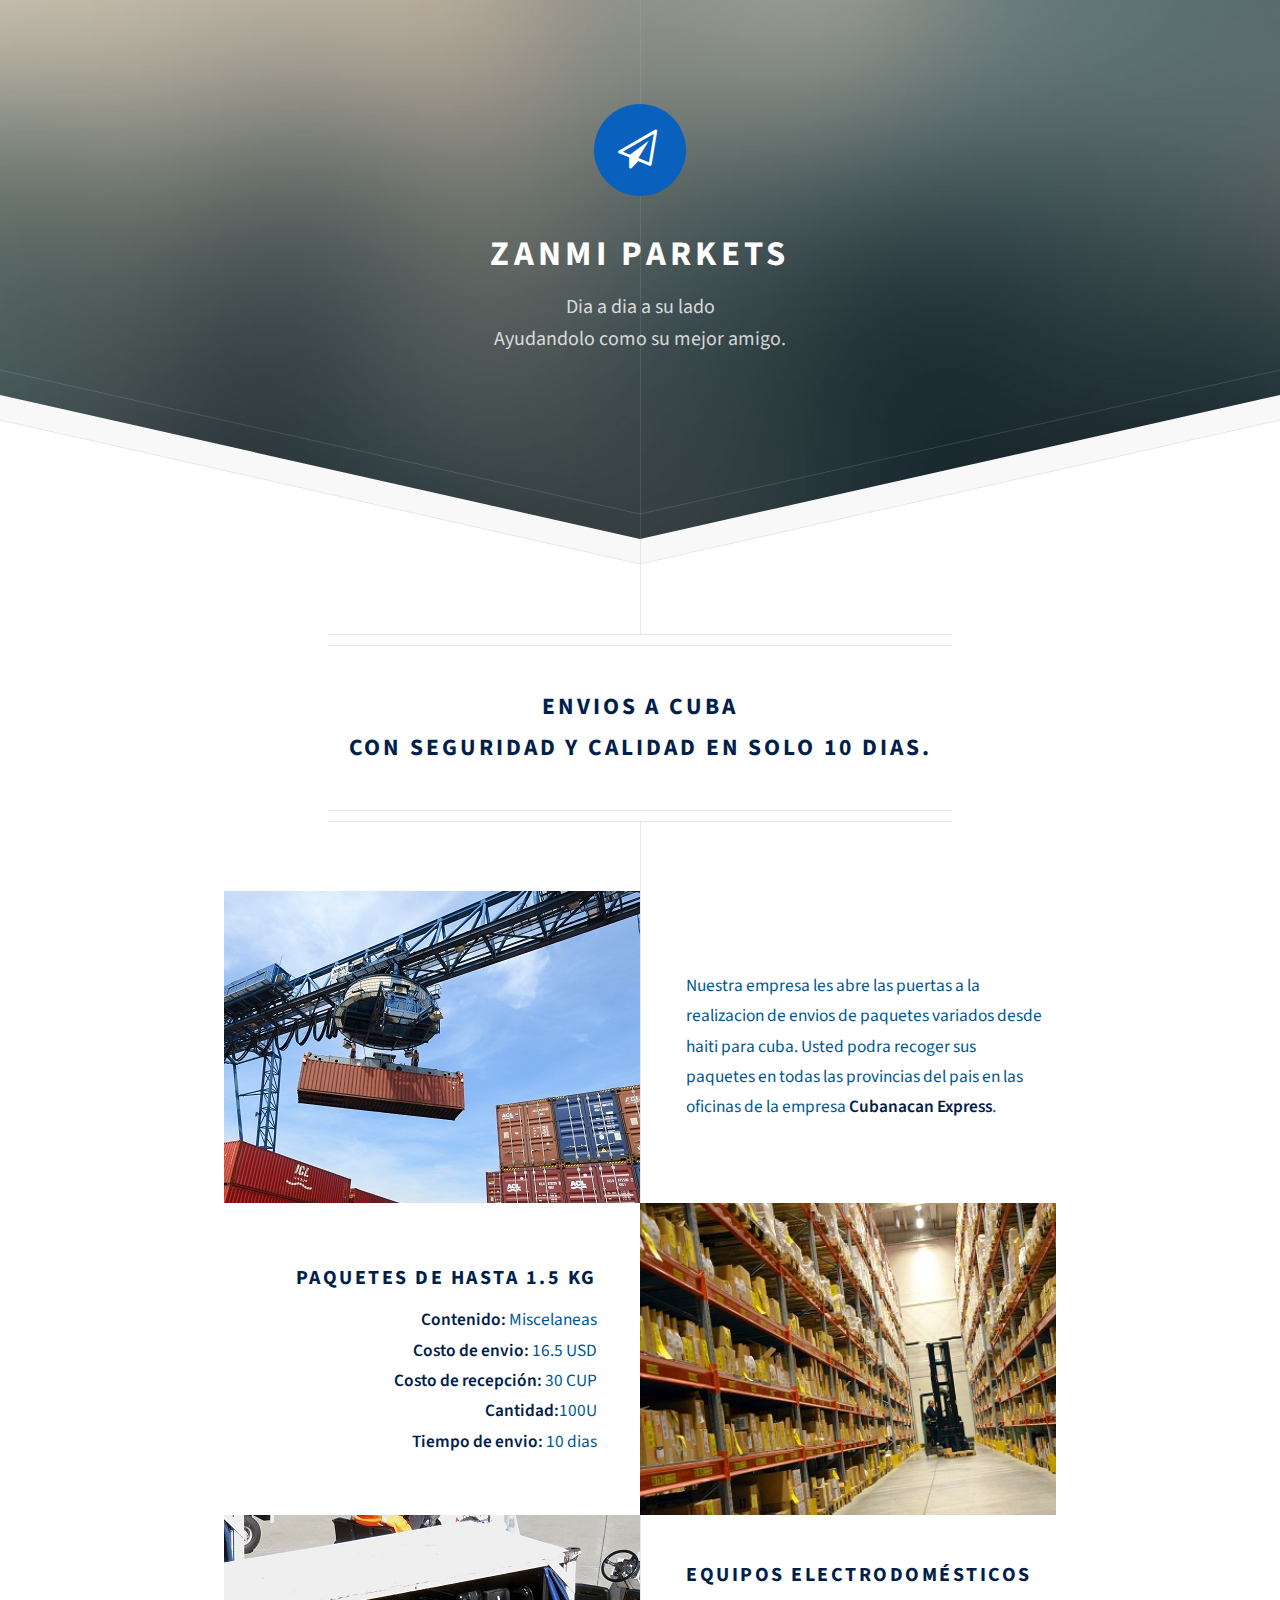
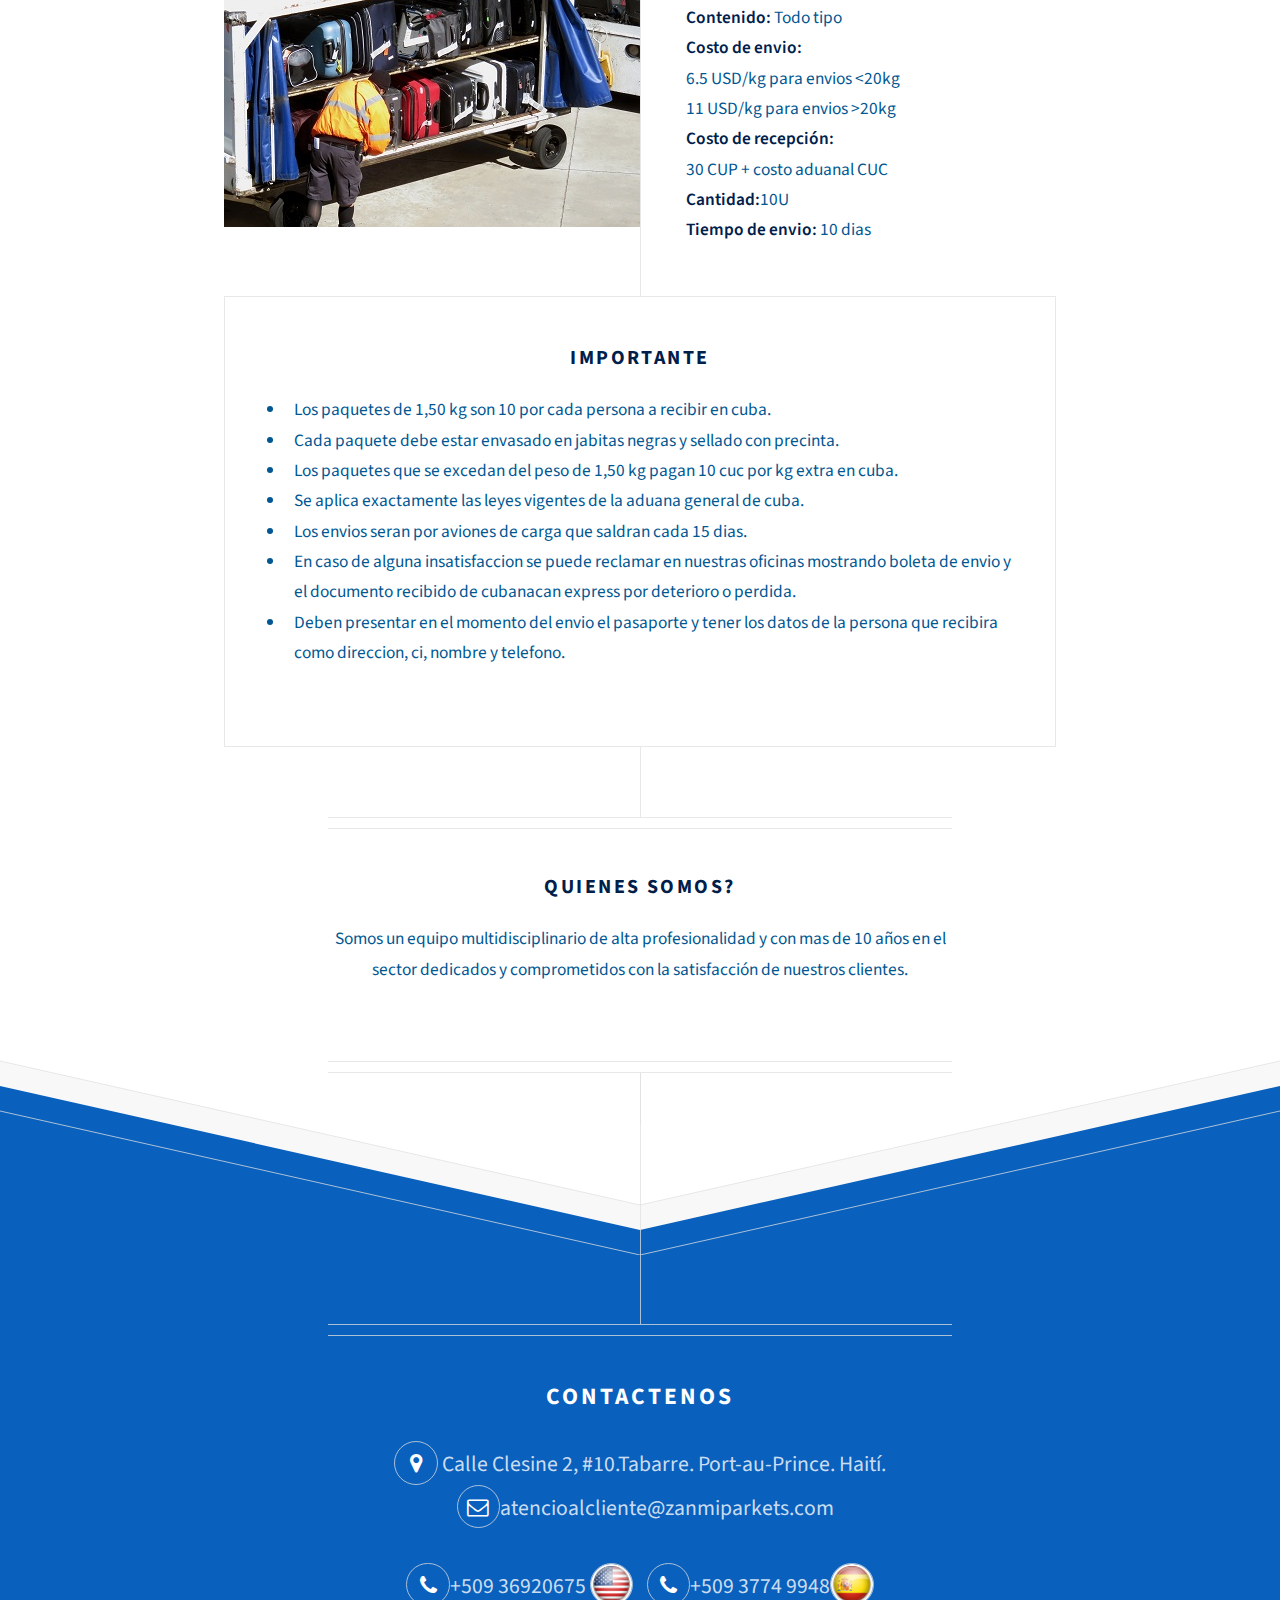
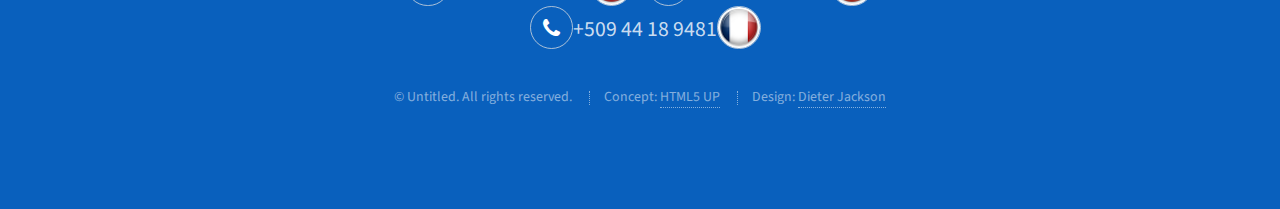
<file: index.html>
<!DOCTYPE HTML>
<!--
	Directive by HTML5 UP
	html5up.net | @ajlkn
	Free for personal and commercial use under the CCA 3.0 license (html5up.net/license)
-->
<html lang="en">

<head>
    <title>Zanmi Parkets</title>
    <meta charset="utf-8" />
    <meta name="viewport" content="width=device-width, initial-scale=1" />
    <!--[if lte IE 8]><script src="assets/js/ie/html5shiv.js"></script><![endif]-->
    <link rel="stylesheet" href="assets/css/main.css" />
    <script src="https://ajax.googleapis.com/ajax/libs/jquery/3.3.1/jquery.min.js"></script>
    <!--<script src="assets/js/language.js"></script>-->
    <!--[if lte IE 8]><link rel="stylesheet" href="assets/css/ie8.css" /><![endif]-->
</head>

<body>
    <!--     <a href="#" id="langtog-es"><img src="images/es.png" alt="Espanol"></a>
    <a href="#" id="langtog-en"><img src="images/en.png" alt="English"></a>
    <a href="#" id="langtog-fr"><img src="images/fr.png" alt="English"></a> -->
    <!-- Header -->
    <div id="header">
        <span class="logo icon fa-paper-plane-o"></span>
        <div class="es">
            <h1>Zanmi Parkets</h1>
            <p>Dia a dia a su lado
                <br /> Ayudandolo como su mejor amigo.</p>
        </div>
    </div>
    <!-- Main -->
    <div id="main">
        <header class="major container 75%">
            <h2>Envios a Cuba
					<br />
					con seguridad y calidad en solo 10 dias.
					</h2>
            <!--
					<p>Tellus erat mauris ipsum fermentum<br />
					etiam vivamus nunc nibh morbi.</p>
					-->
        </header>
        <div class="box alt container">
            <section class="feature left">
                <a href="#" class="image"><img src="images/pic01.jpg" alt="" /></a>
                <div class="content">
                    <p>Nuestra empresa les abre las puertas a la realizacion de envios de paquetes variados desde haiti para cuba. Usted podra recoger sus paquetes en todas las provincias del pais en las oficinas de la empresa <strong>Cubanacan Express</strong>.</p>
                </div>
            </section>
            <section class="feature right">
                <a href="#" class="image"><img src="images/pic02.jpg" alt="" /></a>
                <div class="content">
                    <h3>Paquetes de hasta 1.5 Kg</h3>
                    <ul>
                        <li><strong>Contenido:</strong> Miscelaneas</li>
                        <li><strong>Costo de envio:</strong> 16.5 USD</li>
                        <li><strong>Costo de recepción:</strong> 30 CUP</li>
                        <li><strong>Cantidad:</strong>100U</li>
                        <li><strong>Tiempo de envio:</strong> 10 dias</li>
                    </ul>
                </div>
            </section>
            <section class="feature left">
                <a href="#" class="image"><img src="images/pic03.jpg" alt="" /></a>
                <div class="content">
                    <h3>Equipos electrodomésticos</h3>
                    <ul>
                        <li><strong>Contenido:</strong> Todo tipo</li>
                        <li><strong>Costo de envio:</strong> </br>6.5 USD/kg para envios &#60;20kg </br> 11 USD/kg para envios &#62;20kg </li>
                        <li><strong>Costo de recepción:</strong></br> 30 CUP + costo aduanal CUC</li>
                        <li><strong>Cantidad:</strong>10U</li>
                        <li><strong>Tiempo de envio:</strong> 10 dias</li>
                    </ul>
                </div>
            </section>
        </div>
        <div class="box container">
            <section>
                <header>
                    <h3>Importante</h3>
                </header>
                <ul class="default">
                    <li>Los paquetes de 1,50 kg son 10 por cada persona a recibir en cuba.</li>
                    <li>Cada paquete debe estar envasado en jabitas negras y sellado con precinta.</li>
                    <li>Los paquetes que se excedan del peso de 1,50 kg pagan 10 cuc por kg extra en cuba.</li>
                    <li>Se aplica exactamente las leyes vigentes de la aduana general de cuba.</li>
                    <li>Los envios seran por aviones de carga que saldran cada 15 dias.</li>
                    <li>En caso de alguna insatisfaccion se puede reclamar en nuestras oficinas mostrando boleta de envio y el documento recibido de cubanacan express por deterioro o perdida.</li>
                    <li>Deben presentar en el momento del envio el pasaporte y tener los datos de la persona que recibira como direccion, ci, nombre y telefono.</li>
                </ul>
            </section>
        </div>
        <footer class="major container 75%">
            <h3>Quienes somos? </h3>
            <p>Somos un equipo multidisciplinario de alta profesionalidad y con mas de 10 años en el sector dedicados y comprometidos con la satisfacción de nuestros clientes.</p>
        </footer>
    </div>
    <!-- Footer -->
    <div id="footer">
        <div class="container 75%">
            <header class="major last">
                <h2>Contactenos</h2>
            </header>
            <ul class="icons">
                <!-- 
						<li><a href="#" class="icon fa-facebook"><span class="label">Facebook</span></a></li>
						 -->
                <li><a href="https://www.google.com/maps/place/18°34'28.8"N+72°17'23.9"W/@18.5746784,-72.2987298,15z/" class="icon fa-map-marker"><span class="label">Adresse</span></a> Calle Clesine 2, #10.Tabarre. Port-au-Prince. Haití.</li>
                <li><a href="mailto:zanmipaket@gmail.com" class="icon fa-envelope-o"><span class="label">Email</span></a>atencioalcliente@zanmiparkets.com</li>
            </ul>
            <ul class="icons">
                <li><a href="tel:+509 36920675" class="icon fa-phone"><span class="label">Phone</span></a>+509 36920675 <img src="images/en.png" alt="(en)"></li>
                <li><a href="tel:+509 3774 9948" class="icon fa-phone"><span class="label">Phone</span></a>+509 3774 9948<img src="images/es.png" alt="(es)"></li>
                <li><a href="tel:+509 44 18 9481" class="icon fa-phone"><span class="label">Phone</span></a>+509 44 18 9481<img src="images/fr.png" alt="(fr)"></li>
            </ul>
            <ul class="copyright">
                <li>&copy; Untitled. All rights reserved.</li>
                <li>Concept: <a href="http://html5up.net">HTML5 UP</a></li>
                <li>Design: <a href="#">Dieter Jackson</a></li>
            </ul>
        </div>
    </div>
    <!-- Scripts -->
    <script src="assets/js/jquery.min.js"></script>
    <script src="assets/js/skel.min.js"></script>
    <script src="assets/js/util.js"></script>
    <!--[if lte IE 8]><script src="assets/js/ie/respond.min.js"></script><![endif]-->
    <script src="assets/js/main.js"></script>
</body>

</html>
</file>
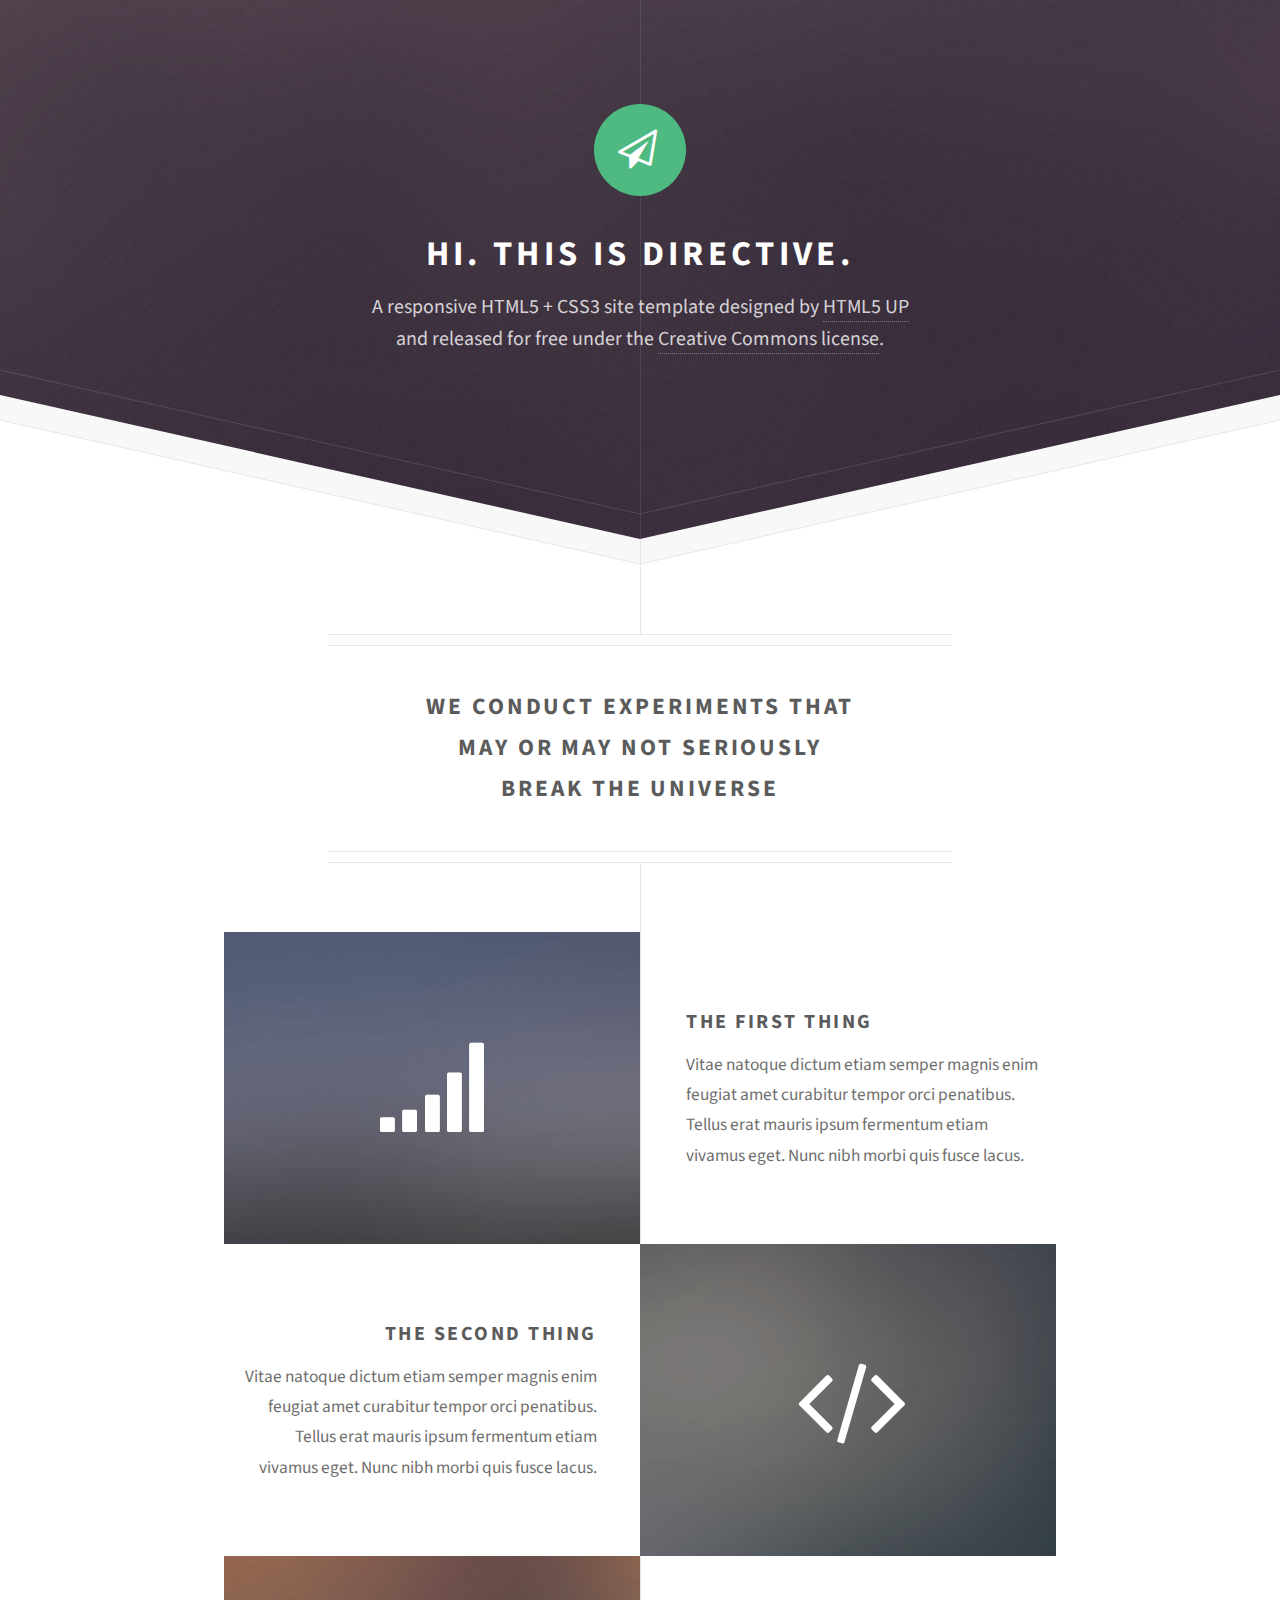
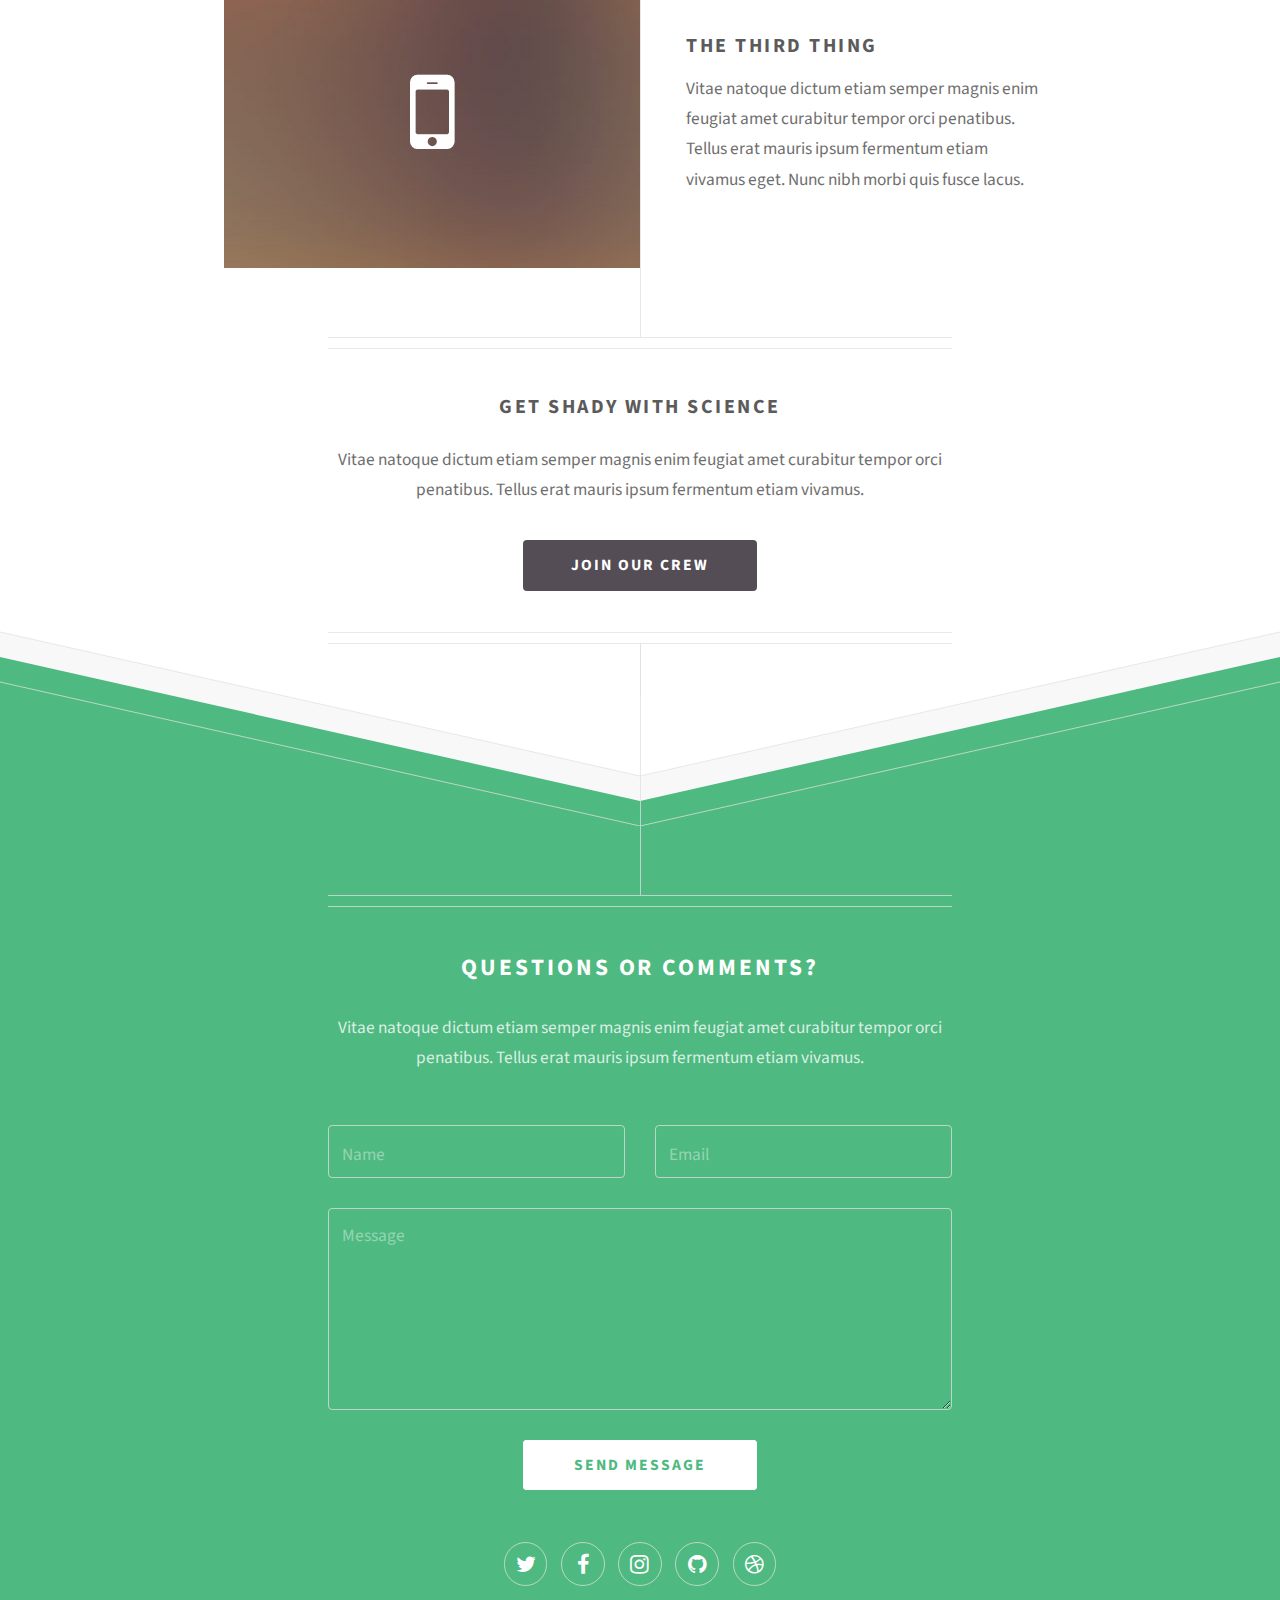
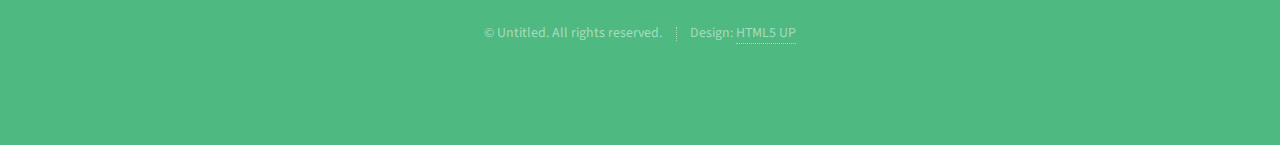
<file: resources/html5up-directive/index.html>
<!DOCTYPE HTML>
<!--
	Directive by HTML5 UP
	html5up.net | @ajlkn
	Free for personal and commercial use under the CCA 3.0 license (html5up.net/license)
-->
<html>
	<head>
		<title>Directive by HTML5 UP</title>
		<meta charset="utf-8" />
		<meta name="viewport" content="width=device-width, initial-scale=1" />
		<!--[if lte IE 8]><script src="assets/js/ie/html5shiv.js"></script><![endif]-->
		<link rel="stylesheet" href="assets/css/main.css" />
		<!--[if lte IE 8]><link rel="stylesheet" href="assets/css/ie8.css" /><![endif]-->
	</head>
	<body>

		<!-- Header -->
			<div id="header">
				<span class="logo icon fa-paper-plane-o"></span>
				<h1>Hi. This is Directive.</h1>
				<p>A responsive HTML5 + CSS3 site template designed by <a href="http://html5up.net">HTML5 UP</a>
				<br />
				and released for free under the <a href="http://html5up.net/license">Creative Commons license</a>.</p>
			</div>

		<!-- Main -->
			<div id="main">

				<header class="major container 75%">
					<h2>We conduct experiments that
					<br />
					may or may not seriously
					<br />
					break the universe</h2>
					<!--
					<p>Tellus erat mauris ipsum fermentum<br />
					etiam vivamus nunc nibh morbi.</p>
					-->
				</header>

				<div class="box alt container">
					<section class="feature left">
						<a href="#" class="image icon fa-signal"><img src="images/pic01.jpg" alt="" /></a>
						<div class="content">
							<h3>The First Thing</h3>
							<p>Vitae natoque dictum etiam semper magnis enim feugiat amet curabitur tempor orci penatibus. Tellus erat mauris ipsum fermentum etiam vivamus eget. Nunc nibh morbi quis fusce lacus.</p>
						</div>
					</section>
					<section class="feature right">
						<a href="#" class="image icon fa-code"><img src="images/pic02.jpg" alt="" /></a>
						<div class="content">
							<h3>The Second Thing</h3>
							<p>Vitae natoque dictum etiam semper magnis enim feugiat amet curabitur tempor orci penatibus. Tellus erat mauris ipsum fermentum etiam vivamus eget. Nunc nibh morbi quis fusce lacus.</p>
						</div>
					</section>
					<section class="feature left">
						<a href="#" class="image icon fa-mobile"><img src="images/pic03.jpg" alt="" /></a>
						<div class="content">
							<h3>The Third Thing</h3>
							<p>Vitae natoque dictum etiam semper magnis enim feugiat amet curabitur tempor orci penatibus. Tellus erat mauris ipsum fermentum etiam vivamus eget. Nunc nibh morbi quis fusce lacus.</p>
						</div>
					</section>
				</div>

				<!--
				<div class="box container">
					<header>
						<h2>A lot of generic stuff</h2>
					</header>
					<section>
						<header>
							<h3>Paragraph</h3>
							<p>This is the subtitle for this particular heading</p>
						</header>
						<p>Phasellus nisl nisl, varius id <sup>porttitor sed pellentesque</sup> ac orci. Pellentesque
						habitant <strong>strong</strong> tristique <b>bold</b> et netus <i>italic</i> malesuada <em>emphasized</em> ac turpis egestas. Morbi
						leo suscipit ut. Praesent <sub>id turpis vitae</sub> turpis pretium ultricies. Vestibulum sit
						amet risus elit.</p>
					</section>
					<section>
						<header>
							<h3>Blockquote</h3>
						</header>
						<blockquote>Fringilla nisl. Donec accumsan interdum nisi, quis tincidunt felis sagittis eget.
						tempus euismod. Vestibulum ante ipsum primis in faucibus.</blockquote>
					</section>
					<section>
						<header>
							<h3>Divider</h3>
						</header>
						<p>Donec consectetur vestibulum dolor et pulvinar. Etiam vel felis enim, at viverra
						ligula. Ut porttitor sagittis lorem, quis eleifend nisi ornare vel. Praesent nec orci
						facilisis leo magna. Cras sit amet urna eros, id egestas urna. Quisque aliquam
						tempus euismod. Vestibulum ante ipsum primis in faucibus orci luctus et ultrices
						posuere cubilia.</p>
						<hr />
						<p>Donec consectetur vestibulum dolor et pulvinar. Etiam vel felis enim, at viverra
						ligula. Ut porttitor sagittis lorem, quis eleifend nisi ornare vel. Praesent nec orci
						facilisis leo magna. Cras sit amet urna eros, id egestas urna. Quisque aliquam
						tempus euismod. Vestibulum ante ipsum primis in faucibus orci luctus et ultrices
						posuere cubilia.</p>
					</section>
					<section>
						<header>
							<h3>Unordered List</h3>
						</header>
						<ul class="default">
							<li>Donec consectetur vestibulum dolor et pulvinar. Etiam vel felis enim, at viverra ligula. Ut porttitor sagittis lorem, quis eleifend nisi ornare vel.</li>
							<li>Donec consectetur vestibulum dolor et pulvinar. Etiam vel felis enim, at viverra ligula. Ut porttitor sagittis lorem, quis eleifend nisi ornare vel.</li>
							<li>Donec consectetur vestibulum dolor et pulvinar. Etiam vel felis enim, at viverra ligula. Ut porttitor sagittis lorem, quis eleifend nisi ornare vel.</li>
							<li>Donec consectetur vestibulum dolor et pulvinar. Etiam vel felis enim, at viverra ligula. Ut porttitor sagittis lorem, quis eleifend nisi ornare vel.</li>
						</ul>
					</section>
					<section>
						<header>
							<h3>Ordered List</h3>
						</header>
						<ol class="default">
							<li>Donec consectetur vestibulum dolor et pulvinar. Etiam vel felis enim, at viverra ligula. Ut porttitor sagittis lorem, quis eleifend nisi ornare vel.</li>
							<li>Donec consectetur vestibulum dolor et pulvinar. Etiam vel felis enim, at viverra ligula. Ut porttitor sagittis lorem, quis eleifend nisi ornare vel.</li>
							<li>Donec consectetur vestibulum dolor et pulvinar. Etiam vel felis enim, at viverra ligula. Ut porttitor sagittis lorem, quis eleifend nisi ornare vel.</li>
							<li>Donec consectetur vestibulum dolor et pulvinar. Etiam vel felis enim, at viverra ligula. Ut porttitor sagittis lorem, quis eleifend nisi ornare vel.</li>
						</ol>
					</section>
					<section>
						<header>
							<h3>Table</h3>
						</header>
						<div class="table-wrapper">
							<table class="default">
								<thead>
									<tr>
										<th>ID</th>
										<th>Name</th>
										<th>Description</th>
										<th>Price</th>
									</tr>
								</thead>
								<tbody>
									<tr>
										<td>45815</td>
										<td>Something</td>
										<td>Ut porttitor sagittis lorem, quis eleifend nisi ornare vel.</td>
										<td>29.99</td>
									</tr>
									<tr>
										<td>24524</td>
										<td>Nothing</td>
										<td>Ut porttitor sagittis lorem, quis eleifend nisi ornare vel.</td>
										<td>19.99</td>
									</tr>
									<tr>
										<td>45815</td>
										<td>Something</td>
										<td>Ut porttitor sagittis lorem, quis eleifend nisi ornare vel.</td>
										<td>29.99</td>
									</tr>
									<tr>
										<td>24524</td>
										<td>Nothing</td>
										<td>Ut porttitor sagittis lorem, quis eleifend nisi ornare vel.</td>
										<td>19.99</td>
									</tr>
								</tbody>
								<tfoot>
									<tr>
										<td colspan="3"></td>
										<td>100.00</td>
									</tr>
								</tfoot>
							</table>
						</div>
					</section>
					<section>
						<header>
							<h3>Form</h3>
						</header>
						<form method="post" action="#">
							<div class="row">
								<div class="6u 12u(mobilep)">
									<label for="name">Name</label>
									<input class="text" type="text" name="name" id="name" value="" placeholder="John Doe" />
								</div>
								<div class="6u 12u(mobilep)">
									<label for="email">Email</label>
									<input class="text" type="text" name="email" id="email" value="" placeholder="johndoe@domain.tld" />
								</div>
							</div>
							<div class="row">
								<div class="12u">
									<label for="subject">Subject</label>
									<input class="text" type="text" name="subject" id="subject" value="" placeholder="Enter your subject" />
								</div>
							</div>
							<div class="row">
								<div class="12u">
									<label for="subject">Message</label>
									<textarea name="message" id="message" placeholder="Enter your message" rows="6"></textarea>
								</div>
							</div>
							<div class="row">
								<div class="12u">
									<ul class="actions">
										<li><input type="submit" value="Send" /></li>
										<li><input type="reset" value="Reset" class="alt" /></li>
									</ul>
								</div>
							</div>
						</form>
					</section>
				</div>
				-->

				<footer class="major container 75%">
					<h3>Get shady with science</h3>
					<p>Vitae natoque dictum etiam semper magnis enim feugiat amet curabitur tempor orci penatibus. Tellus erat mauris ipsum fermentum etiam vivamus.</p>
					<ul class="actions">
						<li><a href="#" class="button">Join our crew</a></li>
					</ul>
				</footer>

			</div>

		<!-- Footer -->
			<div id="footer">
				<div class="container 75%">

					<header class="major last">
						<h2>Questions or comments?</h2>
					</header>

					<p>Vitae natoque dictum etiam semper magnis enim feugiat amet curabitur tempor
					orci penatibus. Tellus erat mauris ipsum fermentum etiam vivamus.</p>

					<form method="post" action="#">
						<div class="row">
							<div class="6u 12u(mobilep)">
								<input type="text" name="name" placeholder="Name" />
							</div>
							<div class="6u 12u(mobilep)">
								<input type="email" name="email" placeholder="Email" />
							</div>
						</div>
						<div class="row">
							<div class="12u">
								<textarea name="message" placeholder="Message" rows="6"></textarea>
							</div>
						</div>
						<div class="row">
							<div class="12u">
								<ul class="actions">
									<li><input type="submit" value="Send Message" /></li>
								</ul>
							</div>
						</div>
					</form>

					<ul class="icons">
						<li><a href="#" class="icon fa-twitter"><span class="label">Twitter</span></a></li>
						<li><a href="#" class="icon fa-facebook"><span class="label">Facebook</span></a></li>
						<li><a href="#" class="icon fa-instagram"><span class="label">Instagram</span></a></li>
						<li><a href="#" class="icon fa-github"><span class="label">Github</span></a></li>
						<li><a href="#" class="icon fa-dribbble"><span class="label">Dribbble</span></a></li>
					</ul>

					<ul class="copyright">
						<li>&copy; Untitled. All rights reserved.</li><li>Design: <a href="http://html5up.net">HTML5 UP</a></li>
					</ul>

				</div>
			</div>

		<!-- Scripts -->
			<script src="assets/js/jquery.min.js"></script>
			<script src="assets/js/skel.min.js"></script>
			<script src="assets/js/util.js"></script>
			<!--[if lte IE 8]><script src="assets/js/ie/respond.min.js"></script><![endif]-->
			<script src="assets/js/main.js"></script>

	</body>
</html>
</file>
<file: assets/css/ie8.css>
/*
	Directive by HTML5 UP
	html5up.net | @ajlkn
	Free for personal and commercial use under the CCA 3.0 license (html5up.net/license)
*/

/* Basic */

	hr {
		border-top: solid 1px #cccccc;
	}

	blockquote {
		border-left: solid 0.5em #cccccc;
	}

/* Section/Article */

	header.major {
		border-color: #cccccc;
	}

		header.major p {
			border-top: solid 1px #cccccc;
		}

	footer.major {
		border-color: #cccccc;
	}

/* Button */

	input[type="submit"],
	input[type="reset"],
	input[type="button"],
	.button {
		position: relative;
		-ms-behavior: url("assets/js/ie/PIE.htc");
	}

		input[type="submit"].alt,
		input[type="reset"].alt,
		input[type="button"].alt,
		.button.alt {
			border: solid 1px #cccccc;
		}

/* Form */

	input[type="text"],
	input[type="password"],
	input[type="email"],
	select,
	textarea {
		position: relative;
		border: solid 1px #cccccc;
		-ms-behavior: url("assets/js/ie/PIE.htc");
	}

/* Image */

	.image {
		border: 0;
		display: inline-block;
		position: relative;
	}

		.image:after {
			display: none;
		}

/* Box */

	.box {
		border: solid 1px #cccccc;
	}

/* Header */

	#header {
		background-image: url("../../images/header.jpg") !important;
		background-size: cover !important;
		background-position: scroll !important;
		-ms-behavior: url("assets/js/ie/backgroundsize.min.htc");
		padding: 8em 0 !important;
		color: #ffffff;
	}

		#header a {
			color: inherit;
		}

		#header:before {
			content: '';
			background-image: url("images/overlay.png");
			position: absolute;
			left: 0;
			top: 0;
			width: 100%;
			height: 100%;
			display: block;
			z-index: 0;
		}

		#header > * {
			position: relative;
			z-index: 1;
		}

		#header .logo {
			-ms-behavior: url("assets/js/ie/PIE.htc");
		}

/* Footer */

	#footer {
		background-image: none !important;
		margin-top: 0 !important;
		padding: 4em 0 !important;
		color: #ffffff;
	}

/* Main */

	#main {
		padding: 4em 0;
	}
</file>
<file: resources/html5up-directive/assets/css/ie8.css>
/*
	Directive by HTML5 UP
	html5up.net | @ajlkn
	Free for personal and commercial use under the CCA 3.0 license (html5up.net/license)
*/

/* Basic */

	hr {
		border-top: solid 1px #cccccc;
	}

	blockquote {
		border-left: solid 0.5em #cccccc;
	}

/* Section/Article */

	header.major {
		border-color: #cccccc;
	}

		header.major p {
			border-top: solid 1px #cccccc;
		}

	footer.major {
		border-color: #cccccc;
	}

/* Button */

	input[type="submit"],
	input[type="reset"],
	input[type="button"],
	.button {
		position: relative;
		-ms-behavior: url("assets/js/ie/PIE.htc");
	}

		input[type="submit"].alt,
		input[type="reset"].alt,
		input[type="button"].alt,
		.button.alt {
			border: solid 1px #cccccc;
		}

/* Form */

	input[type="text"],
	input[type="password"],
	input[type="email"],
	select,
	textarea {
		position: relative;
		border: solid 1px #cccccc;
		-ms-behavior: url("assets/js/ie/PIE.htc");
	}

/* Image */

	.image {
		border: 0;
		display: inline-block;
		position: relative;
	}

		.image:after {
			display: none;
		}

/* Box */

	.box {
		border: solid 1px #cccccc;
	}

/* Header */

	#header {
		background-image: url("../../images/header.jpg") !important;
		background-size: cover !important;
		background-position: scroll !important;
		-ms-behavior: url("assets/js/ie/backgroundsize.min.htc");
		padding: 8em 0 !important;
		color: #ffffff;
	}

		#header a {
			color: inherit;
		}

		#header:before {
			content: '';
			background-image: url("images/overlay.png");
			position: absolute;
			left: 0;
			top: 0;
			width: 100%;
			height: 100%;
			display: block;
			z-index: 0;
		}

		#header > * {
			position: relative;
			z-index: 1;
		}

		#header .logo {
			-ms-behavior: url("assets/js/ie/PIE.htc");
		}

/* Footer */

	#footer {
		background-image: none !important;
		margin-top: 0 !important;
		padding: 4em 0 !important;
		color: #ffffff;
	}

/* Main */

	#main {
		padding: 4em 0;
	}
</file>
<file: assets/css/main.css>
@import url("font-awesome.min.css");
@import url("https://fonts.googleapis.com/css?family=Source+Sans+Pro:300,300italic,400,400italic,600,600italic,700,700italic");

/*
	Directive by HTML5 UP
	html5up.net | @ajlkn
	Free for personal and commercial use under the CCA 3.0 license (html5up.net/license)
*/

/* Reset */

	html, body, div, span, applet, object, iframe, h1, h2, h3, h4, h5, h6, p, blockquote, pre, a, abbr, acronym, address, big, cite, code, del, dfn, em, img, ins, kbd, q, s, samp, small, strike, strong, sub, sup, tt, var, b, u, i, center, dl, dt, dd, ol, ul, li, fieldset, form, label, legend, table, caption, tbody, tfoot, thead, tr, th, td, article, aside, canvas, details, embed, figure, figcaption, footer, header, hgroup, menu, nav, output, ruby, section, summary, time, mark, audio, video {
		margin: 0;
		padding: 0;
		border: 0;
		font-size: 100%;
		font: inherit;
		vertical-align: baseline;
	}

	article, aside, details, figcaption, figure, footer, header, hgroup, menu, nav, section {
		display: block;
	}

	body {
		line-height: 1;
	}

	ol, ul {
		list-style: none;
	}

	blockquote, q {
		quotes: none;
	}

	blockquote:before, blockquote:after, q:before, q:after {
		content: '';
		content: none;
	}

	table {
		border-collapse: collapse;
		border-spacing: 0;
	}

	body {
		-webkit-text-size-adjust: none;
	}

/* Box Model */

	*, *:before, *:after {
		-moz-box-sizing: border-box;
		-webkit-box-sizing: border-box;
		box-sizing: border-box;
	}

/* Containers */

	.container {
		margin-left: auto;
		margin-right: auto;
	}

	.container.\31 25\25 {
		width: 100%;
		max-width: 63.75em;
		min-width: 51em;
	}

	.container.\37 5\25 {
		width: 38.25em;
	}

	.container.\35 0\25 {
		width: 25.5em;
	}

	.container.\32 5\25 {
		width: 12.75em;
	}

	.container {
		width: 51em;
	}

	@media screen and (max-width: 1680px) {

		.container.\31 25\25 {
			width: 100%;
			max-width: 63.75em;
			min-width: 51em;
		}

		.container.\37 5\25 {
			width: 38.25em;
		}

		.container.\35 0\25 {
			width: 25.5em;
		}

		.container.\32 5\25 {
			width: 12.75em;
		}

		.container {
			width: 51em;
		}

	}

	@media screen and (max-width: 1280px) {

		.container.\31 25\25 {
			width: 100%;
			max-width: 60em;
			min-width: 48em;
		}

		.container.\37 5\25 {
			width: 36em;
		}

		.container.\35 0\25 {
			width: 24em;
		}

		.container.\32 5\25 {
			width: 12em;
		}

		.container {
			width: 48em;
		}

	}

	@media screen and (max-width: 980px) {

		.container.\31 25\25 {
			width: 100%;
			max-width: 118.75%;
			min-width: 95%;
		}

		.container.\37 5\25 {
			width: 71.25%;
		}

		.container.\35 0\25 {
			width: 47.5%;
		}

		.container.\32 5\25 {
			width: 23.75%;
		}

		.container {
			width: 95%;
		}

	}

	@media screen and (max-width: 840px) {

		.container.\31 25\25 {
			width: 100%;
			max-width: 118.75%;
			min-width: 95%;
		}

		.container.\37 5\25 {
			width: 71.25%;
		}

		.container.\35 0\25 {
			width: 47.5%;
		}

		.container.\32 5\25 {
			width: 23.75%;
		}

		.container {
			width: 95% !important;
		}

	}

	@media screen and (max-width: 736px) {

		.container.\31 25\25 {
			width: 100%;
			max-width: 112.5%;
			min-width: 90%;
		}

		.container.\37 5\25 {
			width: 67.5%;
		}

		.container.\35 0\25 {
			width: 45%;
		}

		.container.\32 5\25 {
			width: 22.5%;
		}

		.container {
			width: 90% !important;
		}

	}

	@media screen and (max-width: 480px) {

		.container.\31 25\25 {
			width: 100%;
			max-width: 125%;
			min-width: 100%;
		}

		.container.\37 5\25 {
			width: 75%;
		}

		.container.\35 0\25 {
			width: 50%;
		}

		.container.\32 5\25 {
			width: 25%;
		}

		.container {
			width: 100% !important;
		}

	}

/* Grid */

	.row {
		border-bottom: solid 1px transparent;
		-moz-box-sizing: border-box;
		-webkit-box-sizing: border-box;
		box-sizing: border-box;
	}

	.row > * {
		float: left;
		-moz-box-sizing: border-box;
		-webkit-box-sizing: border-box;
		box-sizing: border-box;
	}

	.row:after, .row:before {
		content: '';
		display: block;
		clear: both;
		height: 0;
	}

	.row.uniform > * > :first-child {
		margin-top: 0;
	}

	.row.uniform > * > :last-child {
		margin-bottom: 0;
	}

	.row.\30 \25 > * {
		padding: 0px 0 0 0px;
	}

	.row.\30 \25 {
		margin: 0px 0 -1px 0px;
	}

	.row.uniform.\30 \25 > * {
		padding: 0px 0 0 0px;
	}

	.row.uniform.\30 \25 {
		margin: 0px 0 -1px 0px;
	}

	.row > * {
		padding: 30px 0 0 30px;
	}

	.row {
		margin: -30px 0 -1px -30px;
	}

	.row.uniform > * {
		padding: 30px 0 0 30px;
	}

	.row.uniform {
		margin: -30px 0 -1px -30px;
	}

	.row.\32 00\25 > * {
		padding: 60px 0 0 60px;
	}

	.row.\32 00\25 {
		margin: -60px 0 -1px -60px;
	}

	.row.uniform.\32 00\25 > * {
		padding: 60px 0 0 60px;
	}

	.row.uniform.\32 00\25 {
		margin: -60px 0 -1px -60px;
	}

	.row.\31 50\25 > * {
		padding: 45px 0 0 45px;
	}

	.row.\31 50\25 {
		margin: -45px 0 -1px -45px;
	}

	.row.uniform.\31 50\25 > * {
		padding: 45px 0 0 45px;
	}

	.row.uniform.\31 50\25 {
		margin: -45px 0 -1px -45px;
	}

	.row.\35 0\25 > * {
		padding: 15px 0 0 15px;
	}

	.row.\35 0\25 {
		margin: -15px 0 -1px -15px;
	}

	.row.uniform.\35 0\25 > * {
		padding: 15px 0 0 15px;
	}

	.row.uniform.\35 0\25 {
		margin: -15px 0 -1px -15px;
	}

	.row.\32 5\25 > * {
		padding: 7.5px 0 0 7.5px;
	}

	.row.\32 5\25 {
		margin: -7.5px 0 -1px -7.5px;
	}

	.row.uniform.\32 5\25 > * {
		padding: 7.5px 0 0 7.5px;
	}

	.row.uniform.\32 5\25 {
		margin: -7.5px 0 -1px -7.5px;
	}

	.\31 2u, .\31 2u\24 {
		width: 100%;
		clear: none;
		margin-left: 0;
	}

	.\31 1u, .\31 1u\24 {
		width: 91.6666666667%;
		clear: none;
		margin-left: 0;
	}

	.\31 0u, .\31 0u\24 {
		width: 83.3333333333%;
		clear: none;
		margin-left: 0;
	}

	.\39 u, .\39 u\24 {
		width: 75%;
		clear: none;
		margin-left: 0;
	}

	.\38 u, .\38 u\24 {
		width: 66.6666666667%;
		clear: none;
		margin-left: 0;
	}

	.\37 u, .\37 u\24 {
		width: 58.3333333333%;
		clear: none;
		margin-left: 0;
	}

	.\36 u, .\36 u\24 {
		width: 50%;
		clear: none;
		margin-left: 0;
	}

	.\35 u, .\35 u\24 {
		width: 41.6666666667%;
		clear: none;
		margin-left: 0;
	}

	.\34 u, .\34 u\24 {
		width: 33.3333333333%;
		clear: none;
		margin-left: 0;
	}

	.\33 u, .\33 u\24 {
		width: 25%;
		clear: none;
		margin-left: 0;
	}

	.\32 u, .\32 u\24 {
		width: 16.6666666667%;
		clear: none;
		margin-left: 0;
	}

	.\31 u, .\31 u\24 {
		width: 8.3333333333%;
		clear: none;
		margin-left: 0;
	}

	.\31 2u\24 + *,
	.\31 1u\24 + *,
	.\31 0u\24 + *,
	.\39 u\24 + *,
	.\38 u\24 + *,
	.\37 u\24 + *,
	.\36 u\24 + *,
	.\35 u\24 + *,
	.\34 u\24 + *,
	.\33 u\24 + *,
	.\32 u\24 + *,
	.\31 u\24 + * {
		clear: left;
	}

	.\-11u {
		margin-left: 91.66667%;
	}

	.\-10u {
		margin-left: 83.33333%;
	}

	.\-9u {
		margin-left: 75%;
	}

	.\-8u {
		margin-left: 66.66667%;
	}

	.\-7u {
		margin-left: 58.33333%;
	}

	.\-6u {
		margin-left: 50%;
	}

	.\-5u {
		margin-left: 41.66667%;
	}

	.\-4u {
		margin-left: 33.33333%;
	}

	.\-3u {
		margin-left: 25%;
	}

	.\-2u {
		margin-left: 16.66667%;
	}

	.\-1u {
		margin-left: 8.33333%;
	}

	@media screen and (max-width: 1680px) {

		.row > * {
			padding: 30px 0 0 30px;
		}

		.row {
			margin: -30px 0 -1px -30px;
		}

		.row.uniform > * {
			padding: 30px 0 0 30px;
		}

		.row.uniform {
			margin: -30px 0 -1px -30px;
		}

		.row.\32 00\25 > * {
			padding: 60px 0 0 60px;
		}

		.row.\32 00\25 {
			margin: -60px 0 -1px -60px;
		}

		.row.uniform.\32 00\25 > * {
			padding: 60px 0 0 60px;
		}

		.row.uniform.\32 00\25 {
			margin: -60px 0 -1px -60px;
		}

		.row.\31 50\25 > * {
			padding: 45px 0 0 45px;
		}

		.row.\31 50\25 {
			margin: -45px 0 -1px -45px;
		}

		.row.uniform.\31 50\25 > * {
			padding: 45px 0 0 45px;
		}

		.row.uniform.\31 50\25 {
			margin: -45px 0 -1px -45px;
		}

		.row.\35 0\25 > * {
			padding: 15px 0 0 15px;
		}

		.row.\35 0\25 {
			margin: -15px 0 -1px -15px;
		}

		.row.uniform.\35 0\25 > * {
			padding: 15px 0 0 15px;
		}

		.row.uniform.\35 0\25 {
			margin: -15px 0 -1px -15px;
		}

		.row.\32 5\25 > * {
			padding: 7.5px 0 0 7.5px;
		}

		.row.\32 5\25 {
			margin: -7.5px 0 -1px -7.5px;
		}

		.row.uniform.\32 5\25 > * {
			padding: 7.5px 0 0 7.5px;
		}

		.row.uniform.\32 5\25 {
			margin: -7.5px 0 -1px -7.5px;
		}

		.\31 2u\28wide\29, .\31 2u\24\28wide\29 {
			width: 100%;
			clear: none;
			margin-left: 0;
		}

		.\31 1u\28wide\29, .\31 1u\24\28wide\29 {
			width: 91.6666666667%;
			clear: none;
			margin-left: 0;
		}

		.\31 0u\28wide\29, .\31 0u\24\28wide\29 {
			width: 83.3333333333%;
			clear: none;
			margin-left: 0;
		}

		.\39 u\28wide\29, .\39 u\24\28wide\29 {
			width: 75%;
			clear: none;
			margin-left: 0;
		}

		.\38 u\28wide\29, .\38 u\24\28wide\29 {
			width: 66.6666666667%;
			clear: none;
			margin-left: 0;
		}

		.\37 u\28wide\29, .\37 u\24\28wide\29 {
			width: 58.3333333333%;
			clear: none;
			margin-left: 0;
		}

		.\36 u\28wide\29, .\36 u\24\28wide\29 {
			width: 50%;
			clear: none;
			margin-left: 0;
		}

		.\35 u\28wide\29, .\35 u\24\28wide\29 {
			width: 41.6666666667%;
			clear: none;
			margin-left: 0;
		}

		.\34 u\28wide\29, .\34 u\24\28wide\29 {
			width: 33.3333333333%;
			clear: none;
			margin-left: 0;
		}

		.\33 u\28wide\29, .\33 u\24\28wide\29 {
			width: 25%;
			clear: none;
			margin-left: 0;
		}

		.\32 u\28wide\29, .\32 u\24\28wide\29 {
			width: 16.6666666667%;
			clear: none;
			margin-left: 0;
		}

		.\31 u\28wide\29, .\31 u\24\28wide\29 {
			width: 8.3333333333%;
			clear: none;
			margin-left: 0;
		}

		.\31 2u\24\28wide\29 + *,
		.\31 1u\24\28wide\29 + *,
		.\31 0u\24\28wide\29 + *,
		.\39 u\24\28wide\29 + *,
		.\38 u\24\28wide\29 + *,
		.\37 u\24\28wide\29 + *,
		.\36 u\24\28wide\29 + *,
		.\35 u\24\28wide\29 + *,
		.\34 u\24\28wide\29 + *,
		.\33 u\24\28wide\29 + *,
		.\32 u\24\28wide\29 + *,
		.\31 u\24\28wide\29 + * {
			clear: left;
		}

		.\-11u\28wide\29 {
			margin-left: 91.66667%;
		}

		.\-10u\28wide\29 {
			margin-left: 83.33333%;
		}

		.\-9u\28wide\29 {
			margin-left: 75%;
		}

		.\-8u\28wide\29 {
			margin-left: 66.66667%;
		}

		.\-7u\28wide\29 {
			margin-left: 58.33333%;
		}

		.\-6u\28wide\29 {
			margin-left: 50%;
		}

		.\-5u\28wide\29 {
			margin-left: 41.66667%;
		}

		.\-4u\28wide\29 {
			margin-left: 33.33333%;
		}

		.\-3u\28wide\29 {
			margin-left: 25%;
		}

		.\-2u\28wide\29 {
			margin-left: 16.66667%;
		}

		.\-1u\28wide\29 {
			margin-left: 8.33333%;
		}

	}

	@media screen and (max-width: 1280px) {

		.row > * {
			padding: 30px 0 0 30px;
		}

		.row {
			margin: -30px 0 -1px -30px;
		}

		.row.uniform > * {
			padding: 30px 0 0 30px;
		}

		.row.uniform {
			margin: -30px 0 -1px -30px;
		}

		.row.\32 00\25 > * {
			padding: 60px 0 0 60px;
		}

		.row.\32 00\25 {
			margin: -60px 0 -1px -60px;
		}

		.row.uniform.\32 00\25 > * {
			padding: 60px 0 0 60px;
		}

		.row.uniform.\32 00\25 {
			margin: -60px 0 -1px -60px;
		}

		.row.\31 50\25 > * {
			padding: 45px 0 0 45px;
		}

		.row.\31 50\25 {
			margin: -45px 0 -1px -45px;
		}

		.row.uniform.\31 50\25 > * {
			padding: 45px 0 0 45px;
		}

		.row.uniform.\31 50\25 {
			margin: -45px 0 -1px -45px;
		}

		.row.\35 0\25 > * {
			padding: 15px 0 0 15px;
		}

		.row.\35 0\25 {
			margin: -15px 0 -1px -15px;
		}

		.row.uniform.\35 0\25 > * {
			padding: 15px 0 0 15px;
		}

		.row.uniform.\35 0\25 {
			margin: -15px 0 -1px -15px;
		}

		.row.\32 5\25 > * {
			padding: 7.5px 0 0 7.5px;
		}

		.row.\32 5\25 {
			margin: -7.5px 0 -1px -7.5px;
		}

		.row.uniform.\32 5\25 > * {
			padding: 7.5px 0 0 7.5px;
		}

		.row.uniform.\32 5\25 {
			margin: -7.5px 0 -1px -7.5px;
		}

		.\31 2u\28normal\29, .\31 2u\24\28normal\29 {
			width: 100%;
			clear: none;
			margin-left: 0;
		}

		.\31 1u\28normal\29, .\31 1u\24\28normal\29 {
			width: 91.6666666667%;
			clear: none;
			margin-left: 0;
		}

		.\31 0u\28normal\29, .\31 0u\24\28normal\29 {
			width: 83.3333333333%;
			clear: none;
			margin-left: 0;
		}

		.\39 u\28normal\29, .\39 u\24\28normal\29 {
			width: 75%;
			clear: none;
			margin-left: 0;
		}

		.\38 u\28normal\29, .\38 u\24\28normal\29 {
			width: 66.6666666667%;
			clear: none;
			margin-left: 0;
		}

		.\37 u\28normal\29, .\37 u\24\28normal\29 {
			width: 58.3333333333%;
			clear: none;
			margin-left: 0;
		}

		.\36 u\28normal\29, .\36 u\24\28normal\29 {
			width: 50%;
			clear: none;
			margin-left: 0;
		}

		.\35 u\28normal\29, .\35 u\24\28normal\29 {
			width: 41.6666666667%;
			clear: none;
			margin-left: 0;
		}

		.\34 u\28normal\29, .\34 u\24\28normal\29 {
			width: 33.3333333333%;
			clear: none;
			margin-left: 0;
		}

		.\33 u\28normal\29, .\33 u\24\28normal\29 {
			width: 25%;
			clear: none;
			margin-left: 0;
		}

		.\32 u\28normal\29, .\32 u\24\28normal\29 {
			width: 16.6666666667%;
			clear: none;
			margin-left: 0;
		}

		.\31 u\28normal\29, .\31 u\24\28normal\29 {
			width: 8.3333333333%;
			clear: none;
			margin-left: 0;
		}

		.\31 2u\24\28normal\29 + *,
		.\31 1u\24\28normal\29 + *,
		.\31 0u\24\28normal\29 + *,
		.\39 u\24\28normal\29 + *,
		.\38 u\24\28normal\29 + *,
		.\37 u\24\28normal\29 + *,
		.\36 u\24\28normal\29 + *,
		.\35 u\24\28normal\29 + *,
		.\34 u\24\28normal\29 + *,
		.\33 u\24\28normal\29 + *,
		.\32 u\24\28normal\29 + *,
		.\31 u\24\28normal\29 + * {
			clear: left;
		}

		.\-11u\28normal\29 {
			margin-left: 91.66667%;
		}

		.\-10u\28normal\29 {
			margin-left: 83.33333%;
		}

		.\-9u\28normal\29 {
			margin-left: 75%;
		}

		.\-8u\28normal\29 {
			margin-left: 66.66667%;
		}

		.\-7u\28normal\29 {
			margin-left: 58.33333%;
		}

		.\-6u\28normal\29 {
			margin-left: 50%;
		}

		.\-5u\28normal\29 {
			margin-left: 41.66667%;
		}

		.\-4u\28normal\29 {
			margin-left: 33.33333%;
		}

		.\-3u\28normal\29 {
			margin-left: 25%;
		}

		.\-2u\28normal\29 {
			margin-left: 16.66667%;
		}

		.\-1u\28normal\29 {
			margin-left: 8.33333%;
		}

	}

	@media screen and (max-width: 980px) {

		.row > * {
			padding: 30px 0 0 30px;
		}

		.row {
			margin: -30px 0 -1px -30px;
		}

		.row.uniform > * {
			padding: 30px 0 0 30px;
		}

		.row.uniform {
			margin: -30px 0 -1px -30px;
		}

		.row.\32 00\25 > * {
			padding: 60px 0 0 60px;
		}

		.row.\32 00\25 {
			margin: -60px 0 -1px -60px;
		}

		.row.uniform.\32 00\25 > * {
			padding: 60px 0 0 60px;
		}

		.row.uniform.\32 00\25 {
			margin: -60px 0 -1px -60px;
		}

		.row.\31 50\25 > * {
			padding: 45px 0 0 45px;
		}

		.row.\31 50\25 {
			margin: -45px 0 -1px -45px;
		}

		.row.uniform.\31 50\25 > * {
			padding: 45px 0 0 45px;
		}

		.row.uniform.\31 50\25 {
			margin: -45px 0 -1px -45px;
		}

		.row.\35 0\25 > * {
			padding: 15px 0 0 15px;
		}

		.row.\35 0\25 {
			margin: -15px 0 -1px -15px;
		}

		.row.uniform.\35 0\25 > * {
			padding: 15px 0 0 15px;
		}

		.row.uniform.\35 0\25 {
			margin: -15px 0 -1px -15px;
		}

		.row.\32 5\25 > * {
			padding: 7.5px 0 0 7.5px;
		}

		.row.\32 5\25 {
			margin: -7.5px 0 -1px -7.5px;
		}

		.row.uniform.\32 5\25 > * {
			padding: 7.5px 0 0 7.5px;
		}

		.row.uniform.\32 5\25 {
			margin: -7.5px 0 -1px -7.5px;
		}

		.\31 2u\28narrow\29, .\31 2u\24\28narrow\29 {
			width: 100%;
			clear: none;
			margin-left: 0;
		}

		.\31 1u\28narrow\29, .\31 1u\24\28narrow\29 {
			width: 91.6666666667%;
			clear: none;
			margin-left: 0;
		}

		.\31 0u\28narrow\29, .\31 0u\24\28narrow\29 {
			width: 83.3333333333%;
			clear: none;
			margin-left: 0;
		}

		.\39 u\28narrow\29, .\39 u\24\28narrow\29 {
			width: 75%;
			clear: none;
			margin-left: 0;
		}

		.\38 u\28narrow\29, .\38 u\24\28narrow\29 {
			width: 66.6666666667%;
			clear: none;
			margin-left: 0;
		}

		.\37 u\28narrow\29, .\37 u\24\28narrow\29 {
			width: 58.3333333333%;
			clear: none;
			margin-left: 0;
		}

		.\36 u\28narrow\29, .\36 u\24\28narrow\29 {
			width: 50%;
			clear: none;
			margin-left: 0;
		}

		.\35 u\28narrow\29, .\35 u\24\28narrow\29 {
			width: 41.6666666667%;
			clear: none;
			margin-left: 0;
		}

		.\34 u\28narrow\29, .\34 u\24\28narrow\29 {
			width: 33.3333333333%;
			clear: none;
			margin-left: 0;
		}

		.\33 u\28narrow\29, .\33 u\24\28narrow\29 {
			width: 25%;
			clear: none;
			margin-left: 0;
		}

		.\32 u\28narrow\29, .\32 u\24\28narrow\29 {
			width: 16.6666666667%;
			clear: none;
			margin-left: 0;
		}

		.\31 u\28narrow\29, .\31 u\24\28narrow\29 {
			width: 8.3333333333%;
			clear: none;
			margin-left: 0;
		}

		.\31 2u\24\28narrow\29 + *,
		.\31 1u\24\28narrow\29 + *,
		.\31 0u\24\28narrow\29 + *,
		.\39 u\24\28narrow\29 + *,
		.\38 u\24\28narrow\29 + *,
		.\37 u\24\28narrow\29 + *,
		.\36 u\24\28narrow\29 + *,
		.\35 u\24\28narrow\29 + *,
		.\34 u\24\28narrow\29 + *,
		.\33 u\24\28narrow\29 + *,
		.\32 u\24\28narrow\29 + *,
		.\31 u\24\28narrow\29 + * {
			clear: left;
		}

		.\-11u\28narrow\29 {
			margin-left: 91.66667%;
		}

		.\-10u\28narrow\29 {
			margin-left: 83.33333%;
		}

		.\-9u\28narrow\29 {
			margin-left: 75%;
		}

		.\-8u\28narrow\29 {
			margin-left: 66.66667%;
		}

		.\-7u\28narrow\29 {
			margin-left: 58.33333%;
		}

		.\-6u\28narrow\29 {
			margin-left: 50%;
		}

		.\-5u\28narrow\29 {
			margin-left: 41.66667%;
		}

		.\-4u\28narrow\29 {
			margin-left: 33.33333%;
		}

		.\-3u\28narrow\29 {
			margin-left: 25%;
		}

		.\-2u\28narrow\29 {
			margin-left: 16.66667%;
		}

		.\-1u\28narrow\29 {
			margin-left: 8.33333%;
		}

	}

	@media screen and (max-width: 840px) {

		.row > * {
			padding: 20px 0 0 20px;
		}

		.row {
			margin: -20px 0 -1px -20px;
		}

		.row.uniform > * {
			padding: 20px 0 0 20px;
		}

		.row.uniform {
			margin: -20px 0 -1px -20px;
		}

		.row.\32 00\25 > * {
			padding: 40px 0 0 40px;
		}

		.row.\32 00\25 {
			margin: -40px 0 -1px -40px;
		}

		.row.uniform.\32 00\25 > * {
			padding: 40px 0 0 40px;
		}

		.row.uniform.\32 00\25 {
			margin: -40px 0 -1px -40px;
		}

		.row.\31 50\25 > * {
			padding: 30px 0 0 30px;
		}

		.row.\31 50\25 {
			margin: -30px 0 -1px -30px;
		}

		.row.uniform.\31 50\25 > * {
			padding: 30px 0 0 30px;
		}

		.row.uniform.\31 50\25 {
			margin: -30px 0 -1px -30px;
		}

		.row.\35 0\25 > * {
			padding: 10px 0 0 10px;
		}

		.row.\35 0\25 {
			margin: -10px 0 -1px -10px;
		}

		.row.uniform.\35 0\25 > * {
			padding: 10px 0 0 10px;
		}

		.row.uniform.\35 0\25 {
			margin: -10px 0 -1px -10px;
		}

		.row.\32 5\25 > * {
			padding: 5px 0 0 5px;
		}

		.row.\32 5\25 {
			margin: -5px 0 -1px -5px;
		}

		.row.uniform.\32 5\25 > * {
			padding: 5px 0 0 5px;
		}

		.row.uniform.\32 5\25 {
			margin: -5px 0 -1px -5px;
		}

		.\31 2u\28narrower\29, .\31 2u\24\28narrower\29 {
			width: 100%;
			clear: none;
			margin-left: 0;
		}

		.\31 1u\28narrower\29, .\31 1u\24\28narrower\29 {
			width: 91.6666666667%;
			clear: none;
			margin-left: 0;
		}

		.\31 0u\28narrower\29, .\31 0u\24\28narrower\29 {
			width: 83.3333333333%;
			clear: none;
			margin-left: 0;
		}

		.\39 u\28narrower\29, .\39 u\24\28narrower\29 {
			width: 75%;
			clear: none;
			margin-left: 0;
		}

		.\38 u\28narrower\29, .\38 u\24\28narrower\29 {
			width: 66.6666666667%;
			clear: none;
			margin-left: 0;
		}

		.\37 u\28narrower\29, .\37 u\24\28narrower\29 {
			width: 58.3333333333%;
			clear: none;
			margin-left: 0;
		}

		.\36 u\28narrower\29, .\36 u\24\28narrower\29 {
			width: 50%;
			clear: none;
			margin-left: 0;
		}

		.\35 u\28narrower\29, .\35 u\24\28narrower\29 {
			width: 41.6666666667%;
			clear: none;
			margin-left: 0;
		}

		.\34 u\28narrower\29, .\34 u\24\28narrower\29 {
			width: 33.3333333333%;
			clear: none;
			margin-left: 0;
		}

		.\33 u\28narrower\29, .\33 u\24\28narrower\29 {
			width: 25%;
			clear: none;
			margin-left: 0;
		}

		.\32 u\28narrower\29, .\32 u\24\28narrower\29 {
			width: 16.6666666667%;
			clear: none;
			margin-left: 0;
		}

		.\31 u\28narrower\29, .\31 u\24\28narrower\29 {
			width: 8.3333333333%;
			clear: none;
			margin-left: 0;
		}

		.\31 2u\24\28narrower\29 + *,
		.\31 1u\24\28narrower\29 + *,
		.\31 0u\24\28narrower\29 + *,
		.\39 u\24\28narrower\29 + *,
		.\38 u\24\28narrower\29 + *,
		.\37 u\24\28narrower\29 + *,
		.\36 u\24\28narrower\29 + *,
		.\35 u\24\28narrower\29 + *,
		.\34 u\24\28narrower\29 + *,
		.\33 u\24\28narrower\29 + *,
		.\32 u\24\28narrower\29 + *,
		.\31 u\24\28narrower\29 + * {
			clear: left;
		}

		.\-11u\28narrower\29 {
			margin-left: 91.66667%;
		}

		.\-10u\28narrower\29 {
			margin-left: 83.33333%;
		}

		.\-9u\28narrower\29 {
			margin-left: 75%;
		}

		.\-8u\28narrower\29 {
			margin-left: 66.66667%;
		}

		.\-7u\28narrower\29 {
			margin-left: 58.33333%;
		}

		.\-6u\28narrower\29 {
			margin-left: 50%;
		}

		.\-5u\28narrower\29 {
			margin-left: 41.66667%;
		}

		.\-4u\28narrower\29 {
			margin-left: 33.33333%;
		}

		.\-3u\28narrower\29 {
			margin-left: 25%;
		}

		.\-2u\28narrower\29 {
			margin-left: 16.66667%;
		}

		.\-1u\28narrower\29 {
			margin-left: 8.33333%;
		}

	}

	@media screen and (max-width: 736px) {

		.row > * {
			padding: 20px 0 0 20px;
		}

		.row {
			margin: -20px 0 -1px -20px;
		}

		.row.uniform > * {
			padding: 20px 0 0 20px;
		}

		.row.uniform {
			margin: -20px 0 -1px -20px;
		}

		.row.\32 00\25 > * {
			padding: 40px 0 0 40px;
		}

		.row.\32 00\25 {
			margin: -40px 0 -1px -40px;
		}

		.row.uniform.\32 00\25 > * {
			padding: 40px 0 0 40px;
		}

		.row.uniform.\32 00\25 {
			margin: -40px 0 -1px -40px;
		}

		.row.\31 50\25 > * {
			padding: 30px 0 0 30px;
		}

		.row.\31 50\25 {
			margin: -30px 0 -1px -30px;
		}

		.row.uniform.\31 50\25 > * {
			padding: 30px 0 0 30px;
		}

		.row.uniform.\31 50\25 {
			margin: -30px 0 -1px -30px;
		}

		.row.\35 0\25 > * {
			padding: 10px 0 0 10px;
		}

		.row.\35 0\25 {
			margin: -10px 0 -1px -10px;
		}

		.row.uniform.\35 0\25 > * {
			padding: 10px 0 0 10px;
		}

		.row.uniform.\35 0\25 {
			margin: -10px 0 -1px -10px;
		}

		.row.\32 5\25 > * {
			padding: 5px 0 0 5px;
		}

		.row.\32 5\25 {
			margin: -5px 0 -1px -5px;
		}

		.row.uniform.\32 5\25 > * {
			padding: 5px 0 0 5px;
		}

		.row.uniform.\32 5\25 {
			margin: -5px 0 -1px -5px;
		}

		.\31 2u\28mobile\29, .\31 2u\24\28mobile\29 {
			width: 100%;
			clear: none;
			margin-left: 0;
		}

		.\31 1u\28mobile\29, .\31 1u\24\28mobile\29 {
			width: 91.6666666667%;
			clear: none;
			margin-left: 0;
		}

		.\31 0u\28mobile\29, .\31 0u\24\28mobile\29 {
			width: 83.3333333333%;
			clear: none;
			margin-left: 0;
		}

		.\39 u\28mobile\29, .\39 u\24\28mobile\29 {
			width: 75%;
			clear: none;
			margin-left: 0;
		}

		.\38 u\28mobile\29, .\38 u\24\28mobile\29 {
			width: 66.6666666667%;
			clear: none;
			margin-left: 0;
		}

		.\37 u\28mobile\29, .\37 u\24\28mobile\29 {
			width: 58.3333333333%;
			clear: none;
			margin-left: 0;
		}

		.\36 u\28mobile\29, .\36 u\24\28mobile\29 {
			width: 50%;
			clear: none;
			margin-left: 0;
		}

		.\35 u\28mobile\29, .\35 u\24\28mobile\29 {
			width: 41.6666666667%;
			clear: none;
			margin-left: 0;
		}

		.\34 u\28mobile\29, .\34 u\24\28mobile\29 {
			width: 33.3333333333%;
			clear: none;
			margin-left: 0;
		}

		.\33 u\28mobile\29, .\33 u\24\28mobile\29 {
			width: 25%;
			clear: none;
			margin-left: 0;
		}

		.\32 u\28mobile\29, .\32 u\24\28mobile\29 {
			width: 16.6666666667%;
			clear: none;
			margin-left: 0;
		}

		.\31 u\28mobile\29, .\31 u\24\28mobile\29 {
			width: 8.3333333333%;
			clear: none;
			margin-left: 0;
		}

		.\31 2u\24\28mobile\29 + *,
		.\31 1u\24\28mobile\29 + *,
		.\31 0u\24\28mobile\29 + *,
		.\39 u\24\28mobile\29 + *,
		.\38 u\24\28mobile\29 + *,
		.\37 u\24\28mobile\29 + *,
		.\36 u\24\28mobile\29 + *,
		.\35 u\24\28mobile\29 + *,
		.\34 u\24\28mobile\29 + *,
		.\33 u\24\28mobile\29 + *,
		.\32 u\24\28mobile\29 + *,
		.\31 u\24\28mobile\29 + * {
			clear: left;
		}

		.\-11u\28mobile\29 {
			margin-left: 91.66667%;
		}

		.\-10u\28mobile\29 {
			margin-left: 83.33333%;
		}

		.\-9u\28mobile\29 {
			margin-left: 75%;
		}

		.\-8u\28mobile\29 {
			margin-left: 66.66667%;
		}

		.\-7u\28mobile\29 {
			margin-left: 58.33333%;
		}

		.\-6u\28mobile\29 {
			margin-left: 50%;
		}

		.\-5u\28mobile\29 {
			margin-left: 41.66667%;
		}

		.\-4u\28mobile\29 {
			margin-left: 33.33333%;
		}

		.\-3u\28mobile\29 {
			margin-left: 25%;
		}

		.\-2u\28mobile\29 {
			margin-left: 16.66667%;
		}

		.\-1u\28mobile\29 {
			margin-left: 8.33333%;
		}

	}

	@media screen and (max-width: 480px) {

		.row > * {
			padding: 20px 0 0 20px;
		}

		.row {
			margin: -20px 0 -1px -20px;
		}

		.row.uniform > * {
			padding: 20px 0 0 20px;
		}

		.row.uniform {
			margin: -20px 0 -1px -20px;
		}

		.row.\32 00\25 > * {
			padding: 40px 0 0 40px;
		}

		.row.\32 00\25 {
			margin: -40px 0 -1px -40px;
		}

		.row.uniform.\32 00\25 > * {
			padding: 40px 0 0 40px;
		}

		.row.uniform.\32 00\25 {
			margin: -40px 0 -1px -40px;
		}

		.row.\31 50\25 > * {
			padding: 30px 0 0 30px;
		}

		.row.\31 50\25 {
			margin: -30px 0 -1px -30px;
		}

		.row.uniform.\31 50\25 > * {
			padding: 30px 0 0 30px;
		}

		.row.uniform.\31 50\25 {
			margin: -30px 0 -1px -30px;
		}

		.row.\35 0\25 > * {
			padding: 10px 0 0 10px;
		}

		.row.\35 0\25 {
			margin: -10px 0 -1px -10px;
		}

		.row.uniform.\35 0\25 > * {
			padding: 10px 0 0 10px;
		}

		.row.uniform.\35 0\25 {
			margin: -10px 0 -1px -10px;
		}

		.row.\32 5\25 > * {
			padding: 5px 0 0 5px;
		}

		.row.\32 5\25 {
			margin: -5px 0 -1px -5px;
		}

		.row.uniform.\32 5\25 > * {
			padding: 5px 0 0 5px;
		}

		.row.uniform.\32 5\25 {
			margin: -5px 0 -1px -5px;
		}

		.\31 2u\28mobilep\29, .\31 2u\24\28mobilep\29 {
			width: 100%;
			clear: none;
			margin-left: 0;
		}

		.\31 1u\28mobilep\29, .\31 1u\24\28mobilep\29 {
			width: 91.6666666667%;
			clear: none;
			margin-left: 0;
		}

		.\31 0u\28mobilep\29, .\31 0u\24\28mobilep\29 {
			width: 83.3333333333%;
			clear: none;
			margin-left: 0;
		}

		.\39 u\28mobilep\29, .\39 u\24\28mobilep\29 {
			width: 75%;
			clear: none;
			margin-left: 0;
		}

		.\38 u\28mobilep\29, .\38 u\24\28mobilep\29 {
			width: 66.6666666667%;
			clear: none;
			margin-left: 0;
		}

		.\37 u\28mobilep\29, .\37 u\24\28mobilep\29 {
			width: 58.3333333333%;
			clear: none;
			margin-left: 0;
		}

		.\36 u\28mobilep\29, .\36 u\24\28mobilep\29 {
			width: 50%;
			clear: none;
			margin-left: 0;
		}

		.\35 u\28mobilep\29, .\35 u\24\28mobilep\29 {
			width: 41.6666666667%;
			clear: none;
			margin-left: 0;
		}

		.\34 u\28mobilep\29, .\34 u\24\28mobilep\29 {
			width: 33.3333333333%;
			clear: none;
			margin-left: 0;
		}

		.\33 u\28mobilep\29, .\33 u\24\28mobilep\29 {
			width: 25%;
			clear: none;
			margin-left: 0;
		}

		.\32 u\28mobilep\29, .\32 u\24\28mobilep\29 {
			width: 16.6666666667%;
			clear: none;
			margin-left: 0;
		}

		.\31 u\28mobilep\29, .\31 u\24\28mobilep\29 {
			width: 8.3333333333%;
			clear: none;
			margin-left: 0;
		}

		.\31 2u\24\28mobilep\29 + *,
		.\31 1u\24\28mobilep\29 + *,
		.\31 0u\24\28mobilep\29 + *,
		.\39 u\24\28mobilep\29 + *,
		.\38 u\24\28mobilep\29 + *,
		.\37 u\24\28mobilep\29 + *,
		.\36 u\24\28mobilep\29 + *,
		.\35 u\24\28mobilep\29 + *,
		.\34 u\24\28mobilep\29 + *,
		.\33 u\24\28mobilep\29 + *,
		.\32 u\24\28mobilep\29 + *,
		.\31 u\24\28mobilep\29 + * {
			clear: left;
		}

		.\-11u\28mobilep\29 {
			margin-left: 91.66667%;
		}

		.\-10u\28mobilep\29 {
			margin-left: 83.33333%;
		}

		.\-9u\28mobilep\29 {
			margin-left: 75%;
		}

		.\-8u\28mobilep\29 {
			margin-left: 66.66667%;
		}

		.\-7u\28mobilep\29 {
			margin-left: 58.33333%;
		}

		.\-6u\28mobilep\29 {
			margin-left: 50%;
		}

		.\-5u\28mobilep\29 {
			margin-left: 41.66667%;
		}

		.\-4u\28mobilep\29 {
			margin-left: 33.33333%;
		}

		.\-3u\28mobilep\29 {
			margin-left: 25%;
		}

		.\-2u\28mobilep\29 {
			margin-left: 16.66667%;
		}

		.\-1u\28mobilep\29 {
			margin-left: 8.33333%;
		}

	}

/* Basic */

	html, body {
		height: 100%;
	}

	body {
		background: #ffffff;
	}

		body.is-loading * {
			-moz-transition: none !important;
			-webkit-transition: none !important;
			-ms-transition: none !important;
			transition: none !important;
			-moz-animation: none !important;
			-webkit-animation: none !important;
			-ms-animation: none !important;
			animation: none !important;
		}

	body, input, select, textarea {
		color: #005792;
		font-family: 'Source Sans Pro', sans-serif;
		font-size: 16pt;
		font-weight: 400;
		line-height: 1.75em;
	}

	a {
		-moz-transition: color 0.2s ease-in-out, border-bottom-color 0.2s ease-in-out;
		-webkit-transition: color 0.2s ease-in-out, border-bottom-color 0.2s ease-in-out;
		-ms-transition: color 0.2s ease-in-out, border-bottom-color 0.2s ease-in-out;
		transition: color 0.2s ease-in-out, border-bottom-color 0.2s ease-in-out;
		border-bottom: dotted 1px;
		color: #0960BD;
		text-decoration: none;
	}

		a:hover {
			border-bottom-color: transparent;
		}

	strong, b {
		font-weight: 600;
		color: #00204A;
	}

	em, i {
		font-style: italic;
	}

	p, ul, ol, dl, table, blockquote, form {
		margin: 0 0 2em 0;
	}

	h1, h2, h3, h4, h5, h6 {
		color: #00204A;
		font-weight: 700;
		letter-spacing: 0.125em;
		line-height: 1.75em;
		margin-bottom: 1em;
		text-transform: uppercase;
		text-align: center;
	}

		h1 a, h2 a, h3 a, h4 a, h5 a, h6 a {
			color: inherit;
			text-decoration: none;
		}

	h2 {
		font-size: 1.75em;
	}

	h3 {
		font-size: 1.5em;
	}

	sub {
		font-size: 0.8em;
		position: relative;
		top: 0.5em;
	}

	sup {
		font-size: 0.8em;
		position: relative;
		top: -0.5em;
	}

	hr {
		border: 0;
		border-top: solid 1px rgba(224, 224, 224, 0.75);
		margin-bottom: 1.5em;
	}

	blockquote {
		border-left: solid 0.5em rgba(224, 224, 224, 0.75);
		font-style: italic;
		padding: 1em 0 1em 2em;
	}

/* Section/Article */

	section.special, article.special {
		text-align: center;
	}

	header {
		text-align: center;
	}

		header p {
			position: relative;
			top: -1em;
			color: #0960BD;
			text-transform: uppercase;
			letter-spacing: 0.075em;
		}

		header.major {
			border-bottom-width: 1px;
			border-color: rgba(224, 224, 224, 0.75);
			border-style: solid;
			border-top-width: 1px;
			margin-bottom: 6em;
			padding: 4em 0;
			position: relative;
		}

			header.major:before, header.major:after {
				background: rgba(224, 224, 224, 0.75);
				content: '';
				display: block;
				height: 1px;
				left: 0;
				position: absolute;
				width: 100%;
			}

			header.major:before {
				top: 10px;
			}

			header.major:after {
				bottom: 10px;
			}

			header.major h2 {
				margin: 0;
			}

			header.major p {
				top: 0;
				margin: 1.5em 0 0 0;
				padding: 1.5em 1.5em 0 1.5em;
				font-size: 1.5em;
				line-height: 1.75em;
				border-top: solid 1px rgba(224, 224, 224, 0.75);
				display: inline-block;
			}

			header.major.last {
				border-bottom: 0;
				margin-bottom: 0;
				padding-bottom: 0;
			}

				header.major.last:after {
					display: none;
				}

				header.major.last h2 {
					margin-bottom: 1em;
				}

	footer {
		text-align: center;
	}

		footer.major {
			border-bottom-width: 1px;
			border-color: rgba(224, 224, 224, 0.75);
			border-style: solid;
			border-top-width: 1px;
			margin-top: 6em;
			padding: 4em 0;
			position: relative;
		}

			footer.major:before, footer.major:after {
				background: rgba(224, 224, 224, 0.75);
				content: '';
				display: block;
				height: 1px;
				left: 0;
				position: absolute;
				width: 100%;
			}

			footer.major:before {
				top: 10px;
			}

			footer.major:after {
				bottom: 10px;
			}

/* Form */

	label {
		display: block;
		color: #00204A;
		font-size: 0.8em;
		font-weight: 700;
		letter-spacing: 0.125em;
		line-height: 1.75em;
		text-transform: uppercase;
		margin: 0 0 0.5em 0;
	}

	input[type="text"],
	input[type="password"],
	input[type="email"],
	select,
	textarea {
		-moz-appearance: none;
		-webkit-appearance: none;
		-ms-appearance: none;
		appearance: none;
		-moz-transition: background-color 0.2s ease-in-out;
		-webkit-transition: background-color 0.2s ease-in-out;
		-ms-transition: background-color 0.2s ease-in-out;
		transition: background-color 0.2s ease-in-out;
		background: none;
		border-radius: 4px;
		border: 0;
		border: solid 1px rgba(224, 224, 224, 0.75);
		color: inherit;
		display: block;
		outline: 0;
		padding: 0.75em;
		text-decoration: none;
		width: 100%;
		opacity: 1;
	}

		input[type="text"]:focus,
		input[type="password"]:focus,
		input[type="email"]:focus,
		select:focus,
		textarea:focus {
			background: rgba(224, 224, 224, 0.15);
			border-color: #0960BD;
		}

	input[type="text"],
	input[type="password"],
	input[type="email"],
	select {
		line-height: 1em;
	}

	textarea {
		padding: 0.5em 0.75em;
	}

	::-webkit-input-placeholder {
		color: inherit;
		opacity: 0.5;
		position: relative;
		top: 3px;
	}

	:-moz-placeholder {
		color: inherit;
		opacity: 0.5;
	}

	::-moz-placeholder {
		color: inherit;
		opacity: 0.5;
	}

	:-ms-input-placeholder {
		color: inherit;
		opacity: 0.5;
	}

	.formerize-placeholder {
		color: rgba(110, 110, 110, 0.5) !important;
	}

/* Image */

	.image {
		border: 0;
		display: inline-block;
		position: relative;
	}

		.image:after {
			-moz-transition: opacity 0.25s ease-in-out;
			-webkit-transition: opacity 0.25s ease-in-out;
			-ms-transition: opacity 0.25s ease-in-out;
			transition: opacity 0.25s ease-in-out;
			/*background-image: url("images/overlay.png");*/
			content: '';
			display: block;
			height: 100%;
			left: 0;
			opacity: 0.2;
			position: absolute;
			top: 0;
			width: 100%;
		}

		.image img {
			display: block;
		}

		.image.fit {
			display: block;
		}

			.image.fit img {
				display: block;
				width: 100%;
			}

		.image.feature {
			display: block;
			margin: 0 0 2em 0;
		}

			.image.feature img {
				display: block;
				width: 100%;
			}

		.image.icon {
			-moz-perspective: 500px;
			-webkit-perspective: 500px;
			-ms-perspective: 500px;
			perspective: 500px;
		}

			.image.icon:before {
				-moz-transition: -moz-transform 0.1s ease-in-out, font-size 0.1s ease-in-out;
				-webkit-transition: -webkit-transform 0.1s ease-in-out, font-size 0.1s ease-in-out;
				-ms-transition: -ms-transform 0.1s ease-in-out, font-size 0.1s ease-in-out;
				transition: transform 0.1s ease-in-out, font-size 0.1s ease-in-out;
				color: #fff;
				font-size: 6em;
				height: 1em;
				left: 50%;
				line-height: 1em;
				margin: -0.5em 0 0 -0.5em;
				position: absolute;
				text-align: center;
				top: 50%;
				width: 1em;
				z-index: 1;
			}

			.image.icon:hover:before {
				-moz-transform: translateZ(1em);
				-webkit-transform: translateZ(1em);
				-ms-transform: translateZ(1em);
				transform: translateZ(1em);
			}

			.image.icon:hover:after {
				opacity: 1;
			}

	span.image.icon {
		cursor: default;
	}

/* Icon */

	.icon {
		text-decoration: none;
		border-bottom: none;
		position: relative;
	}

		.icon:before {
			-moz-osx-font-smoothing: grayscale;
			-webkit-font-smoothing: antialiased;
			font-family: FontAwesome;
			font-style: normal;
			font-weight: normal;
			text-transform: none !important;
		}

		.icon > .label {
			display: none;
		}

/* List */

	ol.default {
		list-style: decimal;
		padding-left: 1.25em;
	}

		ol.default li {
			padding-left: 0.25em;
		}

	ul.default {
		list-style: disc;
		padding-left: 1em;
	}

		ul.default li {
			padding-left: 0.5em;
		}

	ul.icons {
		cursor: default;
	}

		ul.icons li {
			display: inline-block;
			font-size: 1.25em;
			line-height: 1em;
			padding-left: 0.5em;
		}

			ul.icons li:first-child {
				padding-left: 0;
			}

			ul.icons li a, ul.icons li span, ul.icons li img{
				-moz-transition: background-color 0.2s ease-in-out;
				-webkit-transition: background-color 0.2s ease-in-out;
				-ms-transition: background-color 0.2s ease-in-out;
				transition: background-color 0.2s ease-in-out;
				border-radius: 100%;
				border: solid 1px rgba(224, 224, 224, 0.75);
				display: inline-block;
				height: 2em;
				line-height: 2em;
				text-align: center;
				width: 2em;
			}
			ul.icons li img{
				vertical-align: bottom;
			}

				ul.icons li a:hover, ul.icons li span:hover {
					background: rgba(224, 224, 224, 0.15);
				}

	ul.actions {
		cursor: default;
		text-align: center;
	}

		ul.actions:last-child {
			margin-bottom: 0;
		}

		ul.actions li {
			display: inline-block;
			padding: 0 0 0 1.5em;
		}

			ul.actions li:first-child {
				padding: 0;
			}

		ul.actions.vertical li {
			display: block;
			padding: 1.5em 0 0 0;
		}

			ul.actions.vertical li:first-child {
				padding: 0;
			}

/* Table */

	.table-wrapper {
		overflow-x: auto;
		-webkit-overflow-scrolling: touch;
	}

	table {
		width: 100%;
	}

		table.default {
			width: 100%;
		}

			table.default tbody tr {
				border-bottom: solid 1px rgba(224, 224, 224, 0.75);
			}

				table.default tbody tr:nth-child(2n - 1) {
					background: rgba(224, 224, 224, 0.15);
				}

			table.default td {
				padding: 0.5em 1em 0.5em 1em;
			}

			table.default th {
				color: #00204A;
				font-size: 0.8em;
				font-weight: 700;
				letter-spacing: 0.125em;
				line-height: 1.75em;
				padding: 0.5em 1em 0.5em 1em;
				text-align: left;
				text-transform: uppercase;
			}

			table.default thead {
				border-bottom: solid 1px rgba(224, 224, 224, 0.75);
			}

/* Button */

	input[type="submit"],
	input[type="reset"],
	input[type="button"],
	.button {
		-moz-appearance: none;
		-webkit-appearance: none;
		-ms-appearance: none;
		appearance: none;
		-moz-transition: color 0.2s ease-in-out, background-color 0.2s ease-in-out;
		-webkit-transition: color 0.2s ease-in-out, background-color 0.2s ease-in-out;
		-ms-transition: color 0.2s ease-in-out, background-color 0.2s ease-in-out;
		transition: color 0.2s ease-in-out, background-color 0.2s ease-in-out;
		background: #544d55;
		border-radius: 4px;
		border: 0;
		color: #ffffff;
		cursor: pointer;
		display: inline-block;
		font-size: 0.9em;
		font-weight: 700;
		letter-spacing: 0.125em;
		line-height: 3.25em;
		min-width: 15em;
		padding: 0 1.5em;
		text-align: center;
		text-decoration: none;
		text-transform: uppercase;
	}

		input[type="submit"]:hover,
		input[type="reset"]:hover,
		input[type="button"]:hover,
		.button:hover {
			background: #6e6570;
		}

		input[type="submit"]:active,
		input[type="reset"]:active,
		input[type="button"]:active,
		.button:active {
			background: #474148;
		}

		input[type="submit"].alt,
		input[type="reset"].alt,
		input[type="button"].alt,
		.button.alt {
			background: none;
			box-shadow: inset 0 0 0 1px rgba(224, 224, 224, 0.75);
			color: #544d55;
		}

			input[type="submit"].alt:hover,
			input[type="reset"].alt:hover,
			input[type="button"].alt:hover,
			.button.alt:hover {
				background: rgba(224, 224, 224, 0.15);
			}

			input[type="submit"].alt:active,
			input[type="reset"].alt:active,
			input[type="button"].alt:active,
			.button.alt:active {
				background: rgba(224, 224, 224, 0.35);
			}

		input[type="submit"].fit,
		input[type="reset"].fit,
		input[type="button"].fit,
		.button.fit {
			width: 100%;
		}

		input[type="submit"].small,
		input[type="reset"].small,
		input[type="button"].small,
		.button.small {
			font-size: 0.8em;
		}

/* Box */

	.box {
		background: #ffffff;
		border: solid 1px rgba(224, 224, 224, 0.75);
		margin-bottom: 6em;
		padding: 3.5em;
	}

		.box.alt {
			background: none;
			border: none;
			padding: 0;
		}

/* Feature */

	.feature {
		position: relative;
		height: 20em;
	}

		.feature:after {
			clear: both;
			content: '';
			display: block;
		}

		.feature h3, .feature h4, .feature h5, .feature h6 {
			text-align: inherit;
		}

		.feature .image {
			display: inline-block;
			height: 100%;
			overflow: hidden;
			position: relative;
			width: 50%;
		}

			.feature .image img {
				display: block;
				min-height: 100%;
				min-width: 100%;
				position: absolute;
			}

		.feature:before {
			background: blue;
			content: '';
			display: inline-block;
			height: 100%;
			vertical-align: middle;
		}

		.feature .content {
			display: inline-block;
			padding: 3.5em;
			vertical-align: middle;
			width: 48%;
		}

			.feature .content h3 {
				margin-bottom: 0.5em;
			}

			.feature .content :last-child {
				margin: 0;
			}

		.feature.left {
			text-align: left;
		}

			.feature.left .image {
				float: left;
			}

				.feature.left .image img {
					right: 0;
					top: 0;
				}

			.feature.left .content {
				padding-right: 0;
			}

		.feature.right {
			text-align: right;
		}

			.feature.right .image {
				float: right;
			}

				.feature.right .image img {
					left: 0;
					top: 0;
				}

			.feature.right .content {
				padding-left: 0;
			}

		.feature.long .content {
			padding-top: 0;
		}

/* Header */

	#header {
		background-attachment: scroll,												fixed;
		background-image: url("images/top-3200.svg"),  url("../../images/header.jpg");
		background-position: bottom center,									center center;
		background-repeat: repeat-x,										no-repeat;
		background-size: 3200px 460px,								cover;
		color: rgba(255, 255, 255, 0.8);
		padding: 10em 0 20em 0;
		position: relative;
		text-align: center;
	}

		#header:before, #header:after {
			background: rgba(224, 224, 224, 0.75);
			content: '';
			left: 50%;
			position: absolute;
			width: 1px;
			z-index: 0;
		}

		#header:before {
			height: calc(100% - 50px);
			opacity: 0.15;
			top: 0;
		}

		#header:after {
			bottom: 0;
			height: 50px;
		}

		#header a {
			border-bottom-color: rgba(255, 255, 255, 0.35);
			color: rgba(255, 255, 255, 0.8);
		}

			#header a:hover {
				border-bottom-color: transparent;
				color: #0960BD;
			}

		#header strong, #header b {
			color: #ffffff;
		}

		#header h1, #header h2, #header h3, #header h4, #header h5, #header h6 {
			color: #ffffff;
		}

		#header input[type="submit"],
		#header input[type="reset"],
		#header input[type="button"],
		#header .button {
			background: #ffffff;
			color: #544d55;
		}

		#header .logo {
			background: #0960BD;
			border-radius: 100%;
			color: #ffffff;
			cursor: default;
			display: inline-block;
			font-size: 2.25em;
			height: 2.35em;
			line-height: 2.35em;
			margin: 0 0 0.75em 0;
			text-align: center;
			width: 2.35em;
		}

			#header .logo.fa-paper-plane-o:before {
				left: -0.075em;
				position: relative;
			}

		#header h1 {
			font-size: 2.5em;
			margin: 0;
		}

		#header p {
			font-size: 1.5em;
			line-height: 1.5em;
			margin: 0.25em 0 0 0;
		}

/* Footer */

	#footer {
		background-attachment: scroll;
		background-color: #0960BD;
		background-image: url("images/bottom-3200.svg");
		background-position: top center;
		background-repeat: repeat-x;
		background-size: 3200px 460px;
		color: rgba(255, 255, 255, 0.8);
		/*
			Since the SVG background occupies a lot of vertical space, we'll
			add additional top padding (to move our content out of its way)
			and a negative margin (to move everything up a bit).
		*/

		margin-top: -260px;
		padding: calc(460px + 6em) 0 10em 0;
		position: relative;
		text-align: center;
	}

		#footer:before {
			background: rgba(224, 224, 224, 0.75);
			content: '';
			height: calc(460px + 6em);
			left: 50%;
			position: absolute;
			top: 0;
			width: 1px;
			z-index: 0;
		}

		#footer a {
			color: #ffffff;
		}

		#footer strong, #footer b {
			color: #ffffff;
		}

		#footer h1, #footer h2, #footer h3, #footer h4, #footer h5, #footer h6 {
			color: #ffffff;
		}

		#footer header p {
			color: rgba(255, 255, 255, 0.5);
		}

		#footer input[type="submit"],
		#footer input[type="reset"],
		#footer input[type="button"],
		#footer .button {
			background: #ffffff;
			box-shadow: inset 0 0 0 1px #ffffff;
			color: #0960BD;
		}

			#footer input[type="submit"]:hover,
			#footer input[type="reset"]:hover,
			#footer input[type="button"]:hover,
			#footer .button:hover {
				background: rgba(224, 224, 224, 0.15);
				color: #ffffff;
			}

		#footer input[type="text"]:focus,
		#footer input[type="password"]:focus,
		#footer input[type="email"]:focus,
		#footer select:focus,
		#footer textarea:focus {
			border-color: #ffffff;
		}

		#footer .formerize-placeholder {
			color: rgba(255, 255, 255, 0.3) !important;
		}

		#footer form {
			margin: 3em 0;
		}

		#footer .copyright {
			color: rgba(255, 255, 255, 0.5);
			font-size: 0.8em;
			line-height: 1em;
			margin: 3em 0 0 0;
		}

			#footer .copyright li {
				border-left: dotted 1px;
				display: inline-block;
				margin-left: 1em;
				padding-left: 1em;
			}

				#footer .copyright li:first-child {
					padding: 0;
					margin: 0;
					border: 0;
				}

				#footer .copyright li a, #footer .copyright li span {
					color: inherit;
				}

					#footer .copyright li a:hover, #footer .copyright li span:hover {
						color: #ffffff;
					}

/* Main */

	#main {
		padding: 6em 0 5em 0;
		position: relative;
		z-index: 1;
	}

		#main:before {
			background: rgba(224, 224, 224, 0.75);
			content: '';
			height: 100%;
			left: 50%;
			position: absolute;
			top: 0;
			width: 1px;
			z-index: -1;
		}

		#main header.major,
		#main footer.major {
			background: #ffffff;
		}

/* Wide */

	@media screen and (max-width: 1680px) {

		/* Basic */

			body, input, select, textarea {
				font-size: 14pt;
			}

			h2 {
				font-size: 1.5em;
			}

			h3 {
				font-size: 1.25em;
			}

		/* Section/Article */

			header.major p {
				font-size: 1.25em;
			}

		/* Header */

			#header {
				padding: 8em 0 16em 0;
			}

				#header h1 {
					font-size: 2.25em;
				}

				#header p {
					font-size: 1.25em;
					line-height: 1.65em;
				}

	}

/* Normal */

	@media screen and (max-width: 1280px) {

		/* Basic */

			body, input, select, textarea {
				font-size: 13pt;
			}

			h2 {
				font-size: 1.35em;
			}

			h3 {
				font-size: 1.15em;
			}

		/* Section/Article */

			header.major {
				margin-bottom: 4em;
				padding: 3em 0;
			}

				header.major p {
					font-size: 1.15em;
				}

			footer.major {
				margin-top: 4em;
				padding: 3em 0;
			}

		/* Box */

			.box {
				padding: 2.5em;
				margin-bottom: 4em;
			}

		/* Feature */

			.feature {
				height: 18em;
			}

				.feature .content {
					padding: 2.5em;
				}

		/* Header */

			#header {
				background-attachment: scroll,									fixed;
				background-image: url("images/top-1600.svg"), url("../../images/header.jpg");
				background-size: 1600px 230px,												cover;
				padding: 6em 0 12em 0;
			}

				#header:before {
					height: calc(100% - 25px);
				}

				#header:after {
					height: 25px;
				}

				#header h1 {
					font-size: 2em;
				}

				#header p {
					font-size: 1.15em;
				}

		/* Footer */

			#footer {
				background-image: url("images/bottom-1600.svg");
				background-size: 1600px 230px;
				margin-top: -100px;
				padding: calc(230px + 4em) 0 6em 0;
			}

				#footer:before {
					height: calc(230px + 4em);
				}

		/* Main */

			#main {
				padding: 4em 0 3em 0;
			}

	}

/* Narrow */

	@media screen and (max-width: 980px) {

		/* Basic */

			body, input, select, textarea {
				font-size: 12pt;
			}

	}

/* Narrower */

	@media screen and (max-width: 840px) {

		/* Section/Article */

			header.major {
				padding-left: 2em;
				padding-right: 2em;
			}

			footer.major {
				padding-left: 2em;
				padding-right: 2em;
			}

	}

/* Mobile */

	@media screen and (max-width: 736px) {

		/* Basic */

			h2 {
				font-size: 1em;
			}

			h3 {
				font-size: 1em;
			}

		/* Section/Article */

			header p {
				font-size: 0.8em;
			}

			header.major {
				margin-bottom: 2em;
			}

				header.major br {
					display: none;
				}

				header.major p {
					font-size: 0.8em;
				}

			footer.major {
				margin-top: 2em;
			}

				footer.major br {
					display: none;
				}

		/* List */

			ul.actions li {
				padding: 0 0 0 15px;
			}

			ul.actions.vertical li {
				padding: 15px 0 0 0;
			}

		/* Box */

			.box {
				padding: 2em;
				margin-bottom: 2em;
			}

		/* Feature */

			.feature {
				background: #ffffff;
				display: block;
				height: auto;
				margin-bottom: 2em;
			}

				.feature:last-child {
					margin-bottom: 0;
				}

				.feature:before, .feature:after {
					display: none;
				}

				.feature .image {
					float: none;
					height: 15em;
					width: 100%;
				}

				.feature .content {
					border: solid 1px rgba(224, 224, 224, 0.75);
					padding: 2em !important;
					text-align: center;
					width: 100%;
				}

		/* Header */

			#header {
				background-image: url("images/top-1280.svg"), url("../../images/header.jpg");
				background-size: 1280px 184px,													cover;
				padding: 3em 0 7em 0;
			}

				#header:before {
					height: calc(100% - 20px);
				}

				#header:after {
					height: 20px;
				}

				#header .logo {
					font-size: 1.5em;
				}

				#header h1 {
					font-size: 1.25em;
				}

				#header p {
					font-size: 1em;
				}

		/* Footer */

			#footer {
				background-image: url("images/bottom-1280.svg");
				background-size: 1280px 184px;
				margin-top: -75px;
				padding: calc(184px + 2em) 0 2em 0;
			}

				#footer:before {
					height: calc(184px + 2em);
				}

				#footer form {
					padding-bottom: 0;
				}

		/* Main */

			#main {
				padding: 2em 0 2em 0;
			}

	}

/* Mobile (Portrait) */

	@media screen and (max-width: 480px) {

		/* Section/Article */

			header.major {
				padding-left: 1em;
				padding-right: 1em;
			}

			footer.major {
				padding-left: 1em;
				padding-right: 1em;
			}

		/* List */

			ul.icons li {
				padding: 0.2em;
			}

			ul.actions li {
				display: block;
				padding: 15px 0 0 0;
			}

				ul.actions li:first-child {
					padding: 0;
				}

		/* Button */

			input[type="submit"],
			input[type="reset"],
			input[type="button"],
			.button {
				display: block;
				width: 100%;
			}

		/* Box */

			.box {
				padding: 2em 1em;
			}

		/* Feature */

			.feature {
				margin-bottom: 1em;
			}

				.feature .content {
					padding: 2em 1em !important;
				}

		/* Main */

			#main {
				padding-left: 1em;
				padding-right: 1em;
			}

		/* Footer */

			#footer {
				margin-top: -100px;
				padding-left: 1em;
				padding-right: 1em;
			}

				#footer .copyright li {
					border: 0;
					display: block;
					margin: 0;
					padding: 0.75em 0 0 0;
				}

		/* Header */

			#header {
				padding-left: 2em;
				padding-right: 2em;
			}

				#header br {
					display: none;
				}

	}
</file>
<file: resources/html5up-directive/assets/css/main.css>
@import url("font-awesome.min.css");
@import url("https://fonts.googleapis.com/css?family=Source+Sans+Pro:300,300italic,400,400italic,600,600italic,700,700italic");

/*
	Directive by HTML5 UP
	html5up.net | @ajlkn
	Free for personal and commercial use under the CCA 3.0 license (html5up.net/license)
*/

/* Reset */

	html, body, div, span, applet, object, iframe, h1, h2, h3, h4, h5, h6, p, blockquote, pre, a, abbr, acronym, address, big, cite, code, del, dfn, em, img, ins, kbd, q, s, samp, small, strike, strong, sub, sup, tt, var, b, u, i, center, dl, dt, dd, ol, ul, li, fieldset, form, label, legend, table, caption, tbody, tfoot, thead, tr, th, td, article, aside, canvas, details, embed, figure, figcaption, footer, header, hgroup, menu, nav, output, ruby, section, summary, time, mark, audio, video {
		margin: 0;
		padding: 0;
		border: 0;
		font-size: 100%;
		font: inherit;
		vertical-align: baseline;
	}

	article, aside, details, figcaption, figure, footer, header, hgroup, menu, nav, section {
		display: block;
	}

	body {
		line-height: 1;
	}

	ol, ul {
		list-style: none;
	}

	blockquote, q {
		quotes: none;
	}

	blockquote:before, blockquote:after, q:before, q:after {
		content: '';
		content: none;
	}

	table {
		border-collapse: collapse;
		border-spacing: 0;
	}

	body {
		-webkit-text-size-adjust: none;
	}

/* Box Model */

	*, *:before, *:after {
		-moz-box-sizing: border-box;
		-webkit-box-sizing: border-box;
		box-sizing: border-box;
	}

/* Containers */

	.container {
		margin-left: auto;
		margin-right: auto;
	}

	.container.\31 25\25 {
		width: 100%;
		max-width: 63.75em;
		min-width: 51em;
	}

	.container.\37 5\25 {
		width: 38.25em;
	}

	.container.\35 0\25 {
		width: 25.5em;
	}

	.container.\32 5\25 {
		width: 12.75em;
	}

	.container {
		width: 51em;
	}

	@media screen and (max-width: 1680px) {

		.container.\31 25\25 {
			width: 100%;
			max-width: 63.75em;
			min-width: 51em;
		}

		.container.\37 5\25 {
			width: 38.25em;
		}

		.container.\35 0\25 {
			width: 25.5em;
		}

		.container.\32 5\25 {
			width: 12.75em;
		}

		.container {
			width: 51em;
		}

	}

	@media screen and (max-width: 1280px) {

		.container.\31 25\25 {
			width: 100%;
			max-width: 60em;
			min-width: 48em;
		}

		.container.\37 5\25 {
			width: 36em;
		}

		.container.\35 0\25 {
			width: 24em;
		}

		.container.\32 5\25 {
			width: 12em;
		}

		.container {
			width: 48em;
		}

	}

	@media screen and (max-width: 980px) {

		.container.\31 25\25 {
			width: 100%;
			max-width: 118.75%;
			min-width: 95%;
		}

		.container.\37 5\25 {
			width: 71.25%;
		}

		.container.\35 0\25 {
			width: 47.5%;
		}

		.container.\32 5\25 {
			width: 23.75%;
		}

		.container {
			width: 95%;
		}

	}

	@media screen and (max-width: 840px) {

		.container.\31 25\25 {
			width: 100%;
			max-width: 118.75%;
			min-width: 95%;
		}

		.container.\37 5\25 {
			width: 71.25%;
		}

		.container.\35 0\25 {
			width: 47.5%;
		}

		.container.\32 5\25 {
			width: 23.75%;
		}

		.container {
			width: 95% !important;
		}

	}

	@media screen and (max-width: 736px) {

		.container.\31 25\25 {
			width: 100%;
			max-width: 112.5%;
			min-width: 90%;
		}

		.container.\37 5\25 {
			width: 67.5%;
		}

		.container.\35 0\25 {
			width: 45%;
		}

		.container.\32 5\25 {
			width: 22.5%;
		}

		.container {
			width: 90% !important;
		}

	}

	@media screen and (max-width: 480px) {

		.container.\31 25\25 {
			width: 100%;
			max-width: 125%;
			min-width: 100%;
		}

		.container.\37 5\25 {
			width: 75%;
		}

		.container.\35 0\25 {
			width: 50%;
		}

		.container.\32 5\25 {
			width: 25%;
		}

		.container {
			width: 100% !important;
		}

	}

/* Grid */

	.row {
		border-bottom: solid 1px transparent;
		-moz-box-sizing: border-box;
		-webkit-box-sizing: border-box;
		box-sizing: border-box;
	}

	.row > * {
		float: left;
		-moz-box-sizing: border-box;
		-webkit-box-sizing: border-box;
		box-sizing: border-box;
	}

	.row:after, .row:before {
		content: '';
		display: block;
		clear: both;
		height: 0;
	}

	.row.uniform > * > :first-child {
		margin-top: 0;
	}

	.row.uniform > * > :last-child {
		margin-bottom: 0;
	}

	.row.\30 \25 > * {
		padding: 0px 0 0 0px;
	}

	.row.\30 \25 {
		margin: 0px 0 -1px 0px;
	}

	.row.uniform.\30 \25 > * {
		padding: 0px 0 0 0px;
	}

	.row.uniform.\30 \25 {
		margin: 0px 0 -1px 0px;
	}

	.row > * {
		padding: 30px 0 0 30px;
	}

	.row {
		margin: -30px 0 -1px -30px;
	}

	.row.uniform > * {
		padding: 30px 0 0 30px;
	}

	.row.uniform {
		margin: -30px 0 -1px -30px;
	}

	.row.\32 00\25 > * {
		padding: 60px 0 0 60px;
	}

	.row.\32 00\25 {
		margin: -60px 0 -1px -60px;
	}

	.row.uniform.\32 00\25 > * {
		padding: 60px 0 0 60px;
	}

	.row.uniform.\32 00\25 {
		margin: -60px 0 -1px -60px;
	}

	.row.\31 50\25 > * {
		padding: 45px 0 0 45px;
	}

	.row.\31 50\25 {
		margin: -45px 0 -1px -45px;
	}

	.row.uniform.\31 50\25 > * {
		padding: 45px 0 0 45px;
	}

	.row.uniform.\31 50\25 {
		margin: -45px 0 -1px -45px;
	}

	.row.\35 0\25 > * {
		padding: 15px 0 0 15px;
	}

	.row.\35 0\25 {
		margin: -15px 0 -1px -15px;
	}

	.row.uniform.\35 0\25 > * {
		padding: 15px 0 0 15px;
	}

	.row.uniform.\35 0\25 {
		margin: -15px 0 -1px -15px;
	}

	.row.\32 5\25 > * {
		padding: 7.5px 0 0 7.5px;
	}

	.row.\32 5\25 {
		margin: -7.5px 0 -1px -7.5px;
	}

	.row.uniform.\32 5\25 > * {
		padding: 7.5px 0 0 7.5px;
	}

	.row.uniform.\32 5\25 {
		margin: -7.5px 0 -1px -7.5px;
	}

	.\31 2u, .\31 2u\24 {
		width: 100%;
		clear: none;
		margin-left: 0;
	}

	.\31 1u, .\31 1u\24 {
		width: 91.6666666667%;
		clear: none;
		margin-left: 0;
	}

	.\31 0u, .\31 0u\24 {
		width: 83.3333333333%;
		clear: none;
		margin-left: 0;
	}

	.\39 u, .\39 u\24 {
		width: 75%;
		clear: none;
		margin-left: 0;
	}

	.\38 u, .\38 u\24 {
		width: 66.6666666667%;
		clear: none;
		margin-left: 0;
	}

	.\37 u, .\37 u\24 {
		width: 58.3333333333%;
		clear: none;
		margin-left: 0;
	}

	.\36 u, .\36 u\24 {
		width: 50%;
		clear: none;
		margin-left: 0;
	}

	.\35 u, .\35 u\24 {
		width: 41.6666666667%;
		clear: none;
		margin-left: 0;
	}

	.\34 u, .\34 u\24 {
		width: 33.3333333333%;
		clear: none;
		margin-left: 0;
	}

	.\33 u, .\33 u\24 {
		width: 25%;
		clear: none;
		margin-left: 0;
	}

	.\32 u, .\32 u\24 {
		width: 16.6666666667%;
		clear: none;
		margin-left: 0;
	}

	.\31 u, .\31 u\24 {
		width: 8.3333333333%;
		clear: none;
		margin-left: 0;
	}

	.\31 2u\24 + *,
	.\31 1u\24 + *,
	.\31 0u\24 + *,
	.\39 u\24 + *,
	.\38 u\24 + *,
	.\37 u\24 + *,
	.\36 u\24 + *,
	.\35 u\24 + *,
	.\34 u\24 + *,
	.\33 u\24 + *,
	.\32 u\24 + *,
	.\31 u\24 + * {
		clear: left;
	}

	.\-11u {
		margin-left: 91.66667%;
	}

	.\-10u {
		margin-left: 83.33333%;
	}

	.\-9u {
		margin-left: 75%;
	}

	.\-8u {
		margin-left: 66.66667%;
	}

	.\-7u {
		margin-left: 58.33333%;
	}

	.\-6u {
		margin-left: 50%;
	}

	.\-5u {
		margin-left: 41.66667%;
	}

	.\-4u {
		margin-left: 33.33333%;
	}

	.\-3u {
		margin-left: 25%;
	}

	.\-2u {
		margin-left: 16.66667%;
	}

	.\-1u {
		margin-left: 8.33333%;
	}

	@media screen and (max-width: 1680px) {

		.row > * {
			padding: 30px 0 0 30px;
		}

		.row {
			margin: -30px 0 -1px -30px;
		}

		.row.uniform > * {
			padding: 30px 0 0 30px;
		}

		.row.uniform {
			margin: -30px 0 -1px -30px;
		}

		.row.\32 00\25 > * {
			padding: 60px 0 0 60px;
		}

		.row.\32 00\25 {
			margin: -60px 0 -1px -60px;
		}

		.row.uniform.\32 00\25 > * {
			padding: 60px 0 0 60px;
		}

		.row.uniform.\32 00\25 {
			margin: -60px 0 -1px -60px;
		}

		.row.\31 50\25 > * {
			padding: 45px 0 0 45px;
		}

		.row.\31 50\25 {
			margin: -45px 0 -1px -45px;
		}

		.row.uniform.\31 50\25 > * {
			padding: 45px 0 0 45px;
		}

		.row.uniform.\31 50\25 {
			margin: -45px 0 -1px -45px;
		}

		.row.\35 0\25 > * {
			padding: 15px 0 0 15px;
		}

		.row.\35 0\25 {
			margin: -15px 0 -1px -15px;
		}

		.row.uniform.\35 0\25 > * {
			padding: 15px 0 0 15px;
		}

		.row.uniform.\35 0\25 {
			margin: -15px 0 -1px -15px;
		}

		.row.\32 5\25 > * {
			padding: 7.5px 0 0 7.5px;
		}

		.row.\32 5\25 {
			margin: -7.5px 0 -1px -7.5px;
		}

		.row.uniform.\32 5\25 > * {
			padding: 7.5px 0 0 7.5px;
		}

		.row.uniform.\32 5\25 {
			margin: -7.5px 0 -1px -7.5px;
		}

		.\31 2u\28wide\29, .\31 2u\24\28wide\29 {
			width: 100%;
			clear: none;
			margin-left: 0;
		}

		.\31 1u\28wide\29, .\31 1u\24\28wide\29 {
			width: 91.6666666667%;
			clear: none;
			margin-left: 0;
		}

		.\31 0u\28wide\29, .\31 0u\24\28wide\29 {
			width: 83.3333333333%;
			clear: none;
			margin-left: 0;
		}

		.\39 u\28wide\29, .\39 u\24\28wide\29 {
			width: 75%;
			clear: none;
			margin-left: 0;
		}

		.\38 u\28wide\29, .\38 u\24\28wide\29 {
			width: 66.6666666667%;
			clear: none;
			margin-left: 0;
		}

		.\37 u\28wide\29, .\37 u\24\28wide\29 {
			width: 58.3333333333%;
			clear: none;
			margin-left: 0;
		}

		.\36 u\28wide\29, .\36 u\24\28wide\29 {
			width: 50%;
			clear: none;
			margin-left: 0;
		}

		.\35 u\28wide\29, .\35 u\24\28wide\29 {
			width: 41.6666666667%;
			clear: none;
			margin-left: 0;
		}

		.\34 u\28wide\29, .\34 u\24\28wide\29 {
			width: 33.3333333333%;
			clear: none;
			margin-left: 0;
		}

		.\33 u\28wide\29, .\33 u\24\28wide\29 {
			width: 25%;
			clear: none;
			margin-left: 0;
		}

		.\32 u\28wide\29, .\32 u\24\28wide\29 {
			width: 16.6666666667%;
			clear: none;
			margin-left: 0;
		}

		.\31 u\28wide\29, .\31 u\24\28wide\29 {
			width: 8.3333333333%;
			clear: none;
			margin-left: 0;
		}

		.\31 2u\24\28wide\29 + *,
		.\31 1u\24\28wide\29 + *,
		.\31 0u\24\28wide\29 + *,
		.\39 u\24\28wide\29 + *,
		.\38 u\24\28wide\29 + *,
		.\37 u\24\28wide\29 + *,
		.\36 u\24\28wide\29 + *,
		.\35 u\24\28wide\29 + *,
		.\34 u\24\28wide\29 + *,
		.\33 u\24\28wide\29 + *,
		.\32 u\24\28wide\29 + *,
		.\31 u\24\28wide\29 + * {
			clear: left;
		}

		.\-11u\28wide\29 {
			margin-left: 91.66667%;
		}

		.\-10u\28wide\29 {
			margin-left: 83.33333%;
		}

		.\-9u\28wide\29 {
			margin-left: 75%;
		}

		.\-8u\28wide\29 {
			margin-left: 66.66667%;
		}

		.\-7u\28wide\29 {
			margin-left: 58.33333%;
		}

		.\-6u\28wide\29 {
			margin-left: 50%;
		}

		.\-5u\28wide\29 {
			margin-left: 41.66667%;
		}

		.\-4u\28wide\29 {
			margin-left: 33.33333%;
		}

		.\-3u\28wide\29 {
			margin-left: 25%;
		}

		.\-2u\28wide\29 {
			margin-left: 16.66667%;
		}

		.\-1u\28wide\29 {
			margin-left: 8.33333%;
		}

	}

	@media screen and (max-width: 1280px) {

		.row > * {
			padding: 30px 0 0 30px;
		}

		.row {
			margin: -30px 0 -1px -30px;
		}

		.row.uniform > * {
			padding: 30px 0 0 30px;
		}

		.row.uniform {
			margin: -30px 0 -1px -30px;
		}

		.row.\32 00\25 > * {
			padding: 60px 0 0 60px;
		}

		.row.\32 00\25 {
			margin: -60px 0 -1px -60px;
		}

		.row.uniform.\32 00\25 > * {
			padding: 60px 0 0 60px;
		}

		.row.uniform.\32 00\25 {
			margin: -60px 0 -1px -60px;
		}

		.row.\31 50\25 > * {
			padding: 45px 0 0 45px;
		}

		.row.\31 50\25 {
			margin: -45px 0 -1px -45px;
		}

		.row.uniform.\31 50\25 > * {
			padding: 45px 0 0 45px;
		}

		.row.uniform.\31 50\25 {
			margin: -45px 0 -1px -45px;
		}

		.row.\35 0\25 > * {
			padding: 15px 0 0 15px;
		}

		.row.\35 0\25 {
			margin: -15px 0 -1px -15px;
		}

		.row.uniform.\35 0\25 > * {
			padding: 15px 0 0 15px;
		}

		.row.uniform.\35 0\25 {
			margin: -15px 0 -1px -15px;
		}

		.row.\32 5\25 > * {
			padding: 7.5px 0 0 7.5px;
		}

		.row.\32 5\25 {
			margin: -7.5px 0 -1px -7.5px;
		}

		.row.uniform.\32 5\25 > * {
			padding: 7.5px 0 0 7.5px;
		}

		.row.uniform.\32 5\25 {
			margin: -7.5px 0 -1px -7.5px;
		}

		.\31 2u\28normal\29, .\31 2u\24\28normal\29 {
			width: 100%;
			clear: none;
			margin-left: 0;
		}

		.\31 1u\28normal\29, .\31 1u\24\28normal\29 {
			width: 91.6666666667%;
			clear: none;
			margin-left: 0;
		}

		.\31 0u\28normal\29, .\31 0u\24\28normal\29 {
			width: 83.3333333333%;
			clear: none;
			margin-left: 0;
		}

		.\39 u\28normal\29, .\39 u\24\28normal\29 {
			width: 75%;
			clear: none;
			margin-left: 0;
		}

		.\38 u\28normal\29, .\38 u\24\28normal\29 {
			width: 66.6666666667%;
			clear: none;
			margin-left: 0;
		}

		.\37 u\28normal\29, .\37 u\24\28normal\29 {
			width: 58.3333333333%;
			clear: none;
			margin-left: 0;
		}

		.\36 u\28normal\29, .\36 u\24\28normal\29 {
			width: 50%;
			clear: none;
			margin-left: 0;
		}

		.\35 u\28normal\29, .\35 u\24\28normal\29 {
			width: 41.6666666667%;
			clear: none;
			margin-left: 0;
		}

		.\34 u\28normal\29, .\34 u\24\28normal\29 {
			width: 33.3333333333%;
			clear: none;
			margin-left: 0;
		}

		.\33 u\28normal\29, .\33 u\24\28normal\29 {
			width: 25%;
			clear: none;
			margin-left: 0;
		}

		.\32 u\28normal\29, .\32 u\24\28normal\29 {
			width: 16.6666666667%;
			clear: none;
			margin-left: 0;
		}

		.\31 u\28normal\29, .\31 u\24\28normal\29 {
			width: 8.3333333333%;
			clear: none;
			margin-left: 0;
		}

		.\31 2u\24\28normal\29 + *,
		.\31 1u\24\28normal\29 + *,
		.\31 0u\24\28normal\29 + *,
		.\39 u\24\28normal\29 + *,
		.\38 u\24\28normal\29 + *,
		.\37 u\24\28normal\29 + *,
		.\36 u\24\28normal\29 + *,
		.\35 u\24\28normal\29 + *,
		.\34 u\24\28normal\29 + *,
		.\33 u\24\28normal\29 + *,
		.\32 u\24\28normal\29 + *,
		.\31 u\24\28normal\29 + * {
			clear: left;
		}

		.\-11u\28normal\29 {
			margin-left: 91.66667%;
		}

		.\-10u\28normal\29 {
			margin-left: 83.33333%;
		}

		.\-9u\28normal\29 {
			margin-left: 75%;
		}

		.\-8u\28normal\29 {
			margin-left: 66.66667%;
		}

		.\-7u\28normal\29 {
			margin-left: 58.33333%;
		}

		.\-6u\28normal\29 {
			margin-left: 50%;
		}

		.\-5u\28normal\29 {
			margin-left: 41.66667%;
		}

		.\-4u\28normal\29 {
			margin-left: 33.33333%;
		}

		.\-3u\28normal\29 {
			margin-left: 25%;
		}

		.\-2u\28normal\29 {
			margin-left: 16.66667%;
		}

		.\-1u\28normal\29 {
			margin-left: 8.33333%;
		}

	}

	@media screen and (max-width: 980px) {

		.row > * {
			padding: 30px 0 0 30px;
		}

		.row {
			margin: -30px 0 -1px -30px;
		}

		.row.uniform > * {
			padding: 30px 0 0 30px;
		}

		.row.uniform {
			margin: -30px 0 -1px -30px;
		}

		.row.\32 00\25 > * {
			padding: 60px 0 0 60px;
		}

		.row.\32 00\25 {
			margin: -60px 0 -1px -60px;
		}

		.row.uniform.\32 00\25 > * {
			padding: 60px 0 0 60px;
		}

		.row.uniform.\32 00\25 {
			margin: -60px 0 -1px -60px;
		}

		.row.\31 50\25 > * {
			padding: 45px 0 0 45px;
		}

		.row.\31 50\25 {
			margin: -45px 0 -1px -45px;
		}

		.row.uniform.\31 50\25 > * {
			padding: 45px 0 0 45px;
		}

		.row.uniform.\31 50\25 {
			margin: -45px 0 -1px -45px;
		}

		.row.\35 0\25 > * {
			padding: 15px 0 0 15px;
		}

		.row.\35 0\25 {
			margin: -15px 0 -1px -15px;
		}

		.row.uniform.\35 0\25 > * {
			padding: 15px 0 0 15px;
		}

		.row.uniform.\35 0\25 {
			margin: -15px 0 -1px -15px;
		}

		.row.\32 5\25 > * {
			padding: 7.5px 0 0 7.5px;
		}

		.row.\32 5\25 {
			margin: -7.5px 0 -1px -7.5px;
		}

		.row.uniform.\32 5\25 > * {
			padding: 7.5px 0 0 7.5px;
		}

		.row.uniform.\32 5\25 {
			margin: -7.5px 0 -1px -7.5px;
		}

		.\31 2u\28narrow\29, .\31 2u\24\28narrow\29 {
			width: 100%;
			clear: none;
			margin-left: 0;
		}

		.\31 1u\28narrow\29, .\31 1u\24\28narrow\29 {
			width: 91.6666666667%;
			clear: none;
			margin-left: 0;
		}

		.\31 0u\28narrow\29, .\31 0u\24\28narrow\29 {
			width: 83.3333333333%;
			clear: none;
			margin-left: 0;
		}

		.\39 u\28narrow\29, .\39 u\24\28narrow\29 {
			width: 75%;
			clear: none;
			margin-left: 0;
		}

		.\38 u\28narrow\29, .\38 u\24\28narrow\29 {
			width: 66.6666666667%;
			clear: none;
			margin-left: 0;
		}

		.\37 u\28narrow\29, .\37 u\24\28narrow\29 {
			width: 58.3333333333%;
			clear: none;
			margin-left: 0;
		}

		.\36 u\28narrow\29, .\36 u\24\28narrow\29 {
			width: 50%;
			clear: none;
			margin-left: 0;
		}

		.\35 u\28narrow\29, .\35 u\24\28narrow\29 {
			width: 41.6666666667%;
			clear: none;
			margin-left: 0;
		}

		.\34 u\28narrow\29, .\34 u\24\28narrow\29 {
			width: 33.3333333333%;
			clear: none;
			margin-left: 0;
		}

		.\33 u\28narrow\29, .\33 u\24\28narrow\29 {
			width: 25%;
			clear: none;
			margin-left: 0;
		}

		.\32 u\28narrow\29, .\32 u\24\28narrow\29 {
			width: 16.6666666667%;
			clear: none;
			margin-left: 0;
		}

		.\31 u\28narrow\29, .\31 u\24\28narrow\29 {
			width: 8.3333333333%;
			clear: none;
			margin-left: 0;
		}

		.\31 2u\24\28narrow\29 + *,
		.\31 1u\24\28narrow\29 + *,
		.\31 0u\24\28narrow\29 + *,
		.\39 u\24\28narrow\29 + *,
		.\38 u\24\28narrow\29 + *,
		.\37 u\24\28narrow\29 + *,
		.\36 u\24\28narrow\29 + *,
		.\35 u\24\28narrow\29 + *,
		.\34 u\24\28narrow\29 + *,
		.\33 u\24\28narrow\29 + *,
		.\32 u\24\28narrow\29 + *,
		.\31 u\24\28narrow\29 + * {
			clear: left;
		}

		.\-11u\28narrow\29 {
			margin-left: 91.66667%;
		}

		.\-10u\28narrow\29 {
			margin-left: 83.33333%;
		}

		.\-9u\28narrow\29 {
			margin-left: 75%;
		}

		.\-8u\28narrow\29 {
			margin-left: 66.66667%;
		}

		.\-7u\28narrow\29 {
			margin-left: 58.33333%;
		}

		.\-6u\28narrow\29 {
			margin-left: 50%;
		}

		.\-5u\28narrow\29 {
			margin-left: 41.66667%;
		}

		.\-4u\28narrow\29 {
			margin-left: 33.33333%;
		}

		.\-3u\28narrow\29 {
			margin-left: 25%;
		}

		.\-2u\28narrow\29 {
			margin-left: 16.66667%;
		}

		.\-1u\28narrow\29 {
			margin-left: 8.33333%;
		}

	}

	@media screen and (max-width: 840px) {

		.row > * {
			padding: 20px 0 0 20px;
		}

		.row {
			margin: -20px 0 -1px -20px;
		}

		.row.uniform > * {
			padding: 20px 0 0 20px;
		}

		.row.uniform {
			margin: -20px 0 -1px -20px;
		}

		.row.\32 00\25 > * {
			padding: 40px 0 0 40px;
		}

		.row.\32 00\25 {
			margin: -40px 0 -1px -40px;
		}

		.row.uniform.\32 00\25 > * {
			padding: 40px 0 0 40px;
		}

		.row.uniform.\32 00\25 {
			margin: -40px 0 -1px -40px;
		}

		.row.\31 50\25 > * {
			padding: 30px 0 0 30px;
		}

		.row.\31 50\25 {
			margin: -30px 0 -1px -30px;
		}

		.row.uniform.\31 50\25 > * {
			padding: 30px 0 0 30px;
		}

		.row.uniform.\31 50\25 {
			margin: -30px 0 -1px -30px;
		}

		.row.\35 0\25 > * {
			padding: 10px 0 0 10px;
		}

		.row.\35 0\25 {
			margin: -10px 0 -1px -10px;
		}

		.row.uniform.\35 0\25 > * {
			padding: 10px 0 0 10px;
		}

		.row.uniform.\35 0\25 {
			margin: -10px 0 -1px -10px;
		}

		.row.\32 5\25 > * {
			padding: 5px 0 0 5px;
		}

		.row.\32 5\25 {
			margin: -5px 0 -1px -5px;
		}

		.row.uniform.\32 5\25 > * {
			padding: 5px 0 0 5px;
		}

		.row.uniform.\32 5\25 {
			margin: -5px 0 -1px -5px;
		}

		.\31 2u\28narrower\29, .\31 2u\24\28narrower\29 {
			width: 100%;
			clear: none;
			margin-left: 0;
		}

		.\31 1u\28narrower\29, .\31 1u\24\28narrower\29 {
			width: 91.6666666667%;
			clear: none;
			margin-left: 0;
		}

		.\31 0u\28narrower\29, .\31 0u\24\28narrower\29 {
			width: 83.3333333333%;
			clear: none;
			margin-left: 0;
		}

		.\39 u\28narrower\29, .\39 u\24\28narrower\29 {
			width: 75%;
			clear: none;
			margin-left: 0;
		}

		.\38 u\28narrower\29, .\38 u\24\28narrower\29 {
			width: 66.6666666667%;
			clear: none;
			margin-left: 0;
		}

		.\37 u\28narrower\29, .\37 u\24\28narrower\29 {
			width: 58.3333333333%;
			clear: none;
			margin-left: 0;
		}

		.\36 u\28narrower\29, .\36 u\24\28narrower\29 {
			width: 50%;
			clear: none;
			margin-left: 0;
		}

		.\35 u\28narrower\29, .\35 u\24\28narrower\29 {
			width: 41.6666666667%;
			clear: none;
			margin-left: 0;
		}

		.\34 u\28narrower\29, .\34 u\24\28narrower\29 {
			width: 33.3333333333%;
			clear: none;
			margin-left: 0;
		}

		.\33 u\28narrower\29, .\33 u\24\28narrower\29 {
			width: 25%;
			clear: none;
			margin-left: 0;
		}

		.\32 u\28narrower\29, .\32 u\24\28narrower\29 {
			width: 16.6666666667%;
			clear: none;
			margin-left: 0;
		}

		.\31 u\28narrower\29, .\31 u\24\28narrower\29 {
			width: 8.3333333333%;
			clear: none;
			margin-left: 0;
		}

		.\31 2u\24\28narrower\29 + *,
		.\31 1u\24\28narrower\29 + *,
		.\31 0u\24\28narrower\29 + *,
		.\39 u\24\28narrower\29 + *,
		.\38 u\24\28narrower\29 + *,
		.\37 u\24\28narrower\29 + *,
		.\36 u\24\28narrower\29 + *,
		.\35 u\24\28narrower\29 + *,
		.\34 u\24\28narrower\29 + *,
		.\33 u\24\28narrower\29 + *,
		.\32 u\24\28narrower\29 + *,
		.\31 u\24\28narrower\29 + * {
			clear: left;
		}

		.\-11u\28narrower\29 {
			margin-left: 91.66667%;
		}

		.\-10u\28narrower\29 {
			margin-left: 83.33333%;
		}

		.\-9u\28narrower\29 {
			margin-left: 75%;
		}

		.\-8u\28narrower\29 {
			margin-left: 66.66667%;
		}

		.\-7u\28narrower\29 {
			margin-left: 58.33333%;
		}

		.\-6u\28narrower\29 {
			margin-left: 50%;
		}

		.\-5u\28narrower\29 {
			margin-left: 41.66667%;
		}

		.\-4u\28narrower\29 {
			margin-left: 33.33333%;
		}

		.\-3u\28narrower\29 {
			margin-left: 25%;
		}

		.\-2u\28narrower\29 {
			margin-left: 16.66667%;
		}

		.\-1u\28narrower\29 {
			margin-left: 8.33333%;
		}

	}

	@media screen and (max-width: 736px) {

		.row > * {
			padding: 20px 0 0 20px;
		}

		.row {
			margin: -20px 0 -1px -20px;
		}

		.row.uniform > * {
			padding: 20px 0 0 20px;
		}

		.row.uniform {
			margin: -20px 0 -1px -20px;
		}

		.row.\32 00\25 > * {
			padding: 40px 0 0 40px;
		}

		.row.\32 00\25 {
			margin: -40px 0 -1px -40px;
		}

		.row.uniform.\32 00\25 > * {
			padding: 40px 0 0 40px;
		}

		.row.uniform.\32 00\25 {
			margin: -40px 0 -1px -40px;
		}

		.row.\31 50\25 > * {
			padding: 30px 0 0 30px;
		}

		.row.\31 50\25 {
			margin: -30px 0 -1px -30px;
		}

		.row.uniform.\31 50\25 > * {
			padding: 30px 0 0 30px;
		}

		.row.uniform.\31 50\25 {
			margin: -30px 0 -1px -30px;
		}

		.row.\35 0\25 > * {
			padding: 10px 0 0 10px;
		}

		.row.\35 0\25 {
			margin: -10px 0 -1px -10px;
		}

		.row.uniform.\35 0\25 > * {
			padding: 10px 0 0 10px;
		}

		.row.uniform.\35 0\25 {
			margin: -10px 0 -1px -10px;
		}

		.row.\32 5\25 > * {
			padding: 5px 0 0 5px;
		}

		.row.\32 5\25 {
			margin: -5px 0 -1px -5px;
		}

		.row.uniform.\32 5\25 > * {
			padding: 5px 0 0 5px;
		}

		.row.uniform.\32 5\25 {
			margin: -5px 0 -1px -5px;
		}

		.\31 2u\28mobile\29, .\31 2u\24\28mobile\29 {
			width: 100%;
			clear: none;
			margin-left: 0;
		}

		.\31 1u\28mobile\29, .\31 1u\24\28mobile\29 {
			width: 91.6666666667%;
			clear: none;
			margin-left: 0;
		}

		.\31 0u\28mobile\29, .\31 0u\24\28mobile\29 {
			width: 83.3333333333%;
			clear: none;
			margin-left: 0;
		}

		.\39 u\28mobile\29, .\39 u\24\28mobile\29 {
			width: 75%;
			clear: none;
			margin-left: 0;
		}

		.\38 u\28mobile\29, .\38 u\24\28mobile\29 {
			width: 66.6666666667%;
			clear: none;
			margin-left: 0;
		}

		.\37 u\28mobile\29, .\37 u\24\28mobile\29 {
			width: 58.3333333333%;
			clear: none;
			margin-left: 0;
		}

		.\36 u\28mobile\29, .\36 u\24\28mobile\29 {
			width: 50%;
			clear: none;
			margin-left: 0;
		}

		.\35 u\28mobile\29, .\35 u\24\28mobile\29 {
			width: 41.6666666667%;
			clear: none;
			margin-left: 0;
		}

		.\34 u\28mobile\29, .\34 u\24\28mobile\29 {
			width: 33.3333333333%;
			clear: none;
			margin-left: 0;
		}

		.\33 u\28mobile\29, .\33 u\24\28mobile\29 {
			width: 25%;
			clear: none;
			margin-left: 0;
		}

		.\32 u\28mobile\29, .\32 u\24\28mobile\29 {
			width: 16.6666666667%;
			clear: none;
			margin-left: 0;
		}

		.\31 u\28mobile\29, .\31 u\24\28mobile\29 {
			width: 8.3333333333%;
			clear: none;
			margin-left: 0;
		}

		.\31 2u\24\28mobile\29 + *,
		.\31 1u\24\28mobile\29 + *,
		.\31 0u\24\28mobile\29 + *,
		.\39 u\24\28mobile\29 + *,
		.\38 u\24\28mobile\29 + *,
		.\37 u\24\28mobile\29 + *,
		.\36 u\24\28mobile\29 + *,
		.\35 u\24\28mobile\29 + *,
		.\34 u\24\28mobile\29 + *,
		.\33 u\24\28mobile\29 + *,
		.\32 u\24\28mobile\29 + *,
		.\31 u\24\28mobile\29 + * {
			clear: left;
		}

		.\-11u\28mobile\29 {
			margin-left: 91.66667%;
		}

		.\-10u\28mobile\29 {
			margin-left: 83.33333%;
		}

		.\-9u\28mobile\29 {
			margin-left: 75%;
		}

		.\-8u\28mobile\29 {
			margin-left: 66.66667%;
		}

		.\-7u\28mobile\29 {
			margin-left: 58.33333%;
		}

		.\-6u\28mobile\29 {
			margin-left: 50%;
		}

		.\-5u\28mobile\29 {
			margin-left: 41.66667%;
		}

		.\-4u\28mobile\29 {
			margin-left: 33.33333%;
		}

		.\-3u\28mobile\29 {
			margin-left: 25%;
		}

		.\-2u\28mobile\29 {
			margin-left: 16.66667%;
		}

		.\-1u\28mobile\29 {
			margin-left: 8.33333%;
		}

	}

	@media screen and (max-width: 480px) {

		.row > * {
			padding: 20px 0 0 20px;
		}

		.row {
			margin: -20px 0 -1px -20px;
		}

		.row.uniform > * {
			padding: 20px 0 0 20px;
		}

		.row.uniform {
			margin: -20px 0 -1px -20px;
		}

		.row.\32 00\25 > * {
			padding: 40px 0 0 40px;
		}

		.row.\32 00\25 {
			margin: -40px 0 -1px -40px;
		}

		.row.uniform.\32 00\25 > * {
			padding: 40px 0 0 40px;
		}

		.row.uniform.\32 00\25 {
			margin: -40px 0 -1px -40px;
		}

		.row.\31 50\25 > * {
			padding: 30px 0 0 30px;
		}

		.row.\31 50\25 {
			margin: -30px 0 -1px -30px;
		}

		.row.uniform.\31 50\25 > * {
			padding: 30px 0 0 30px;
		}

		.row.uniform.\31 50\25 {
			margin: -30px 0 -1px -30px;
		}

		.row.\35 0\25 > * {
			padding: 10px 0 0 10px;
		}

		.row.\35 0\25 {
			margin: -10px 0 -1px -10px;
		}

		.row.uniform.\35 0\25 > * {
			padding: 10px 0 0 10px;
		}

		.row.uniform.\35 0\25 {
			margin: -10px 0 -1px -10px;
		}

		.row.\32 5\25 > * {
			padding: 5px 0 0 5px;
		}

		.row.\32 5\25 {
			margin: -5px 0 -1px -5px;
		}

		.row.uniform.\32 5\25 > * {
			padding: 5px 0 0 5px;
		}

		.row.uniform.\32 5\25 {
			margin: -5px 0 -1px -5px;
		}

		.\31 2u\28mobilep\29, .\31 2u\24\28mobilep\29 {
			width: 100%;
			clear: none;
			margin-left: 0;
		}

		.\31 1u\28mobilep\29, .\31 1u\24\28mobilep\29 {
			width: 91.6666666667%;
			clear: none;
			margin-left: 0;
		}

		.\31 0u\28mobilep\29, .\31 0u\24\28mobilep\29 {
			width: 83.3333333333%;
			clear: none;
			margin-left: 0;
		}

		.\39 u\28mobilep\29, .\39 u\24\28mobilep\29 {
			width: 75%;
			clear: none;
			margin-left: 0;
		}

		.\38 u\28mobilep\29, .\38 u\24\28mobilep\29 {
			width: 66.6666666667%;
			clear: none;
			margin-left: 0;
		}

		.\37 u\28mobilep\29, .\37 u\24\28mobilep\29 {
			width: 58.3333333333%;
			clear: none;
			margin-left: 0;
		}

		.\36 u\28mobilep\29, .\36 u\24\28mobilep\29 {
			width: 50%;
			clear: none;
			margin-left: 0;
		}

		.\35 u\28mobilep\29, .\35 u\24\28mobilep\29 {
			width: 41.6666666667%;
			clear: none;
			margin-left: 0;
		}

		.\34 u\28mobilep\29, .\34 u\24\28mobilep\29 {
			width: 33.3333333333%;
			clear: none;
			margin-left: 0;
		}

		.\33 u\28mobilep\29, .\33 u\24\28mobilep\29 {
			width: 25%;
			clear: none;
			margin-left: 0;
		}

		.\32 u\28mobilep\29, .\32 u\24\28mobilep\29 {
			width: 16.6666666667%;
			clear: none;
			margin-left: 0;
		}

		.\31 u\28mobilep\29, .\31 u\24\28mobilep\29 {
			width: 8.3333333333%;
			clear: none;
			margin-left: 0;
		}

		.\31 2u\24\28mobilep\29 + *,
		.\31 1u\24\28mobilep\29 + *,
		.\31 0u\24\28mobilep\29 + *,
		.\39 u\24\28mobilep\29 + *,
		.\38 u\24\28mobilep\29 + *,
		.\37 u\24\28mobilep\29 + *,
		.\36 u\24\28mobilep\29 + *,
		.\35 u\24\28mobilep\29 + *,
		.\34 u\24\28mobilep\29 + *,
		.\33 u\24\28mobilep\29 + *,
		.\32 u\24\28mobilep\29 + *,
		.\31 u\24\28mobilep\29 + * {
			clear: left;
		}

		.\-11u\28mobilep\29 {
			margin-left: 91.66667%;
		}

		.\-10u\28mobilep\29 {
			margin-left: 83.33333%;
		}

		.\-9u\28mobilep\29 {
			margin-left: 75%;
		}

		.\-8u\28mobilep\29 {
			margin-left: 66.66667%;
		}

		.\-7u\28mobilep\29 {
			margin-left: 58.33333%;
		}

		.\-6u\28mobilep\29 {
			margin-left: 50%;
		}

		.\-5u\28mobilep\29 {
			margin-left: 41.66667%;
		}

		.\-4u\28mobilep\29 {
			margin-left: 33.33333%;
		}

		.\-3u\28mobilep\29 {
			margin-left: 25%;
		}

		.\-2u\28mobilep\29 {
			margin-left: 16.66667%;
		}

		.\-1u\28mobilep\29 {
			margin-left: 8.33333%;
		}

	}

/* Basic */

	html, body {
		height: 100%;
	}

	body {
		background: #ffffff;
	}

		body.is-loading * {
			-moz-transition: none !important;
			-webkit-transition: none !important;
			-ms-transition: none !important;
			transition: none !important;
			-moz-animation: none !important;
			-webkit-animation: none !important;
			-ms-animation: none !important;
			animation: none !important;
		}

	body, input, select, textarea {
		color: #6e6e6e;
		font-family: 'Source Sans Pro', sans-serif;
		font-size: 16pt;
		font-weight: 400;
		line-height: 1.75em;
	}

	a {
		-moz-transition: color 0.2s ease-in-out, border-bottom-color 0.2s ease-in-out;
		-webkit-transition: color 0.2s ease-in-out, border-bottom-color 0.2s ease-in-out;
		-ms-transition: color 0.2s ease-in-out, border-bottom-color 0.2s ease-in-out;
		transition: color 0.2s ease-in-out, border-bottom-color 0.2s ease-in-out;
		border-bottom: dotted 1px;
		color: #4eb980;
		text-decoration: none;
	}

		a:hover {
			border-bottom-color: transparent;
		}

	strong, b {
		font-weight: 600;
		color: #5b5b5b;
	}

	em, i {
		font-style: italic;
	}

	p, ul, ol, dl, table, blockquote, form {
		margin: 0 0 2em 0;
	}

	h1, h2, h3, h4, h5, h6 {
		color: #5b5b5b;
		font-weight: 700;
		letter-spacing: 0.125em;
		line-height: 1.75em;
		margin-bottom: 1em;
		text-transform: uppercase;
		text-align: center;
	}

		h1 a, h2 a, h3 a, h4 a, h5 a, h6 a {
			color: inherit;
			text-decoration: none;
		}

	h2 {
		font-size: 1.75em;
	}

	h3 {
		font-size: 1.5em;
	}

	sub {
		font-size: 0.8em;
		position: relative;
		top: 0.5em;
	}

	sup {
		font-size: 0.8em;
		position: relative;
		top: -0.5em;
	}

	hr {
		border: 0;
		border-top: solid 1px rgba(224, 224, 224, 0.75);
		margin-bottom: 1.5em;
	}

	blockquote {
		border-left: solid 0.5em rgba(224, 224, 224, 0.75);
		font-style: italic;
		padding: 1em 0 1em 2em;
	}

/* Section/Article */

	section.special, article.special {
		text-align: center;
	}

	header {
		text-align: center;
	}

		header p {
			position: relative;
			top: -1em;
			color: #888888;
			text-transform: uppercase;
			letter-spacing: 0.075em;
		}

		header.major {
			border-bottom-width: 1px;
			border-color: rgba(224, 224, 224, 0.75);
			border-style: solid;
			border-top-width: 1px;
			margin-bottom: 6em;
			padding: 4em 0;
			position: relative;
		}

			header.major:before, header.major:after {
				background: rgba(224, 224, 224, 0.75);
				content: '';
				display: block;
				height: 1px;
				left: 0;
				position: absolute;
				width: 100%;
			}

			header.major:before {
				top: 10px;
			}

			header.major:after {
				bottom: 10px;
			}

			header.major h2 {
				margin: 0;
			}

			header.major p {
				top: 0;
				margin: 1.5em 0 0 0;
				padding: 1.5em 1.5em 0 1.5em;
				font-size: 1.5em;
				line-height: 1.75em;
				border-top: solid 1px rgba(224, 224, 224, 0.75);
				display: inline-block;
			}

			header.major.last {
				border-bottom: 0;
				margin-bottom: 0;
				padding-bottom: 0;
			}

				header.major.last:after {
					display: none;
				}

				header.major.last h2 {
					margin-bottom: 1em;
				}

	footer {
		text-align: center;
	}

		footer.major {
			border-bottom-width: 1px;
			border-color: rgba(224, 224, 224, 0.75);
			border-style: solid;
			border-top-width: 1px;
			margin-top: 6em;
			padding: 4em 0;
			position: relative;
		}

			footer.major:before, footer.major:after {
				background: rgba(224, 224, 224, 0.75);
				content: '';
				display: block;
				height: 1px;
				left: 0;
				position: absolute;
				width: 100%;
			}

			footer.major:before {
				top: 10px;
			}

			footer.major:after {
				bottom: 10px;
			}

/* Form */

	label {
		display: block;
		color: #5b5b5b;
		font-size: 0.8em;
		font-weight: 700;
		letter-spacing: 0.125em;
		line-height: 1.75em;
		text-transform: uppercase;
		margin: 0 0 0.5em 0;
	}

	input[type="text"],
	input[type="password"],
	input[type="email"],
	select,
	textarea {
		-moz-appearance: none;
		-webkit-appearance: none;
		-ms-appearance: none;
		appearance: none;
		-moz-transition: background-color 0.2s ease-in-out;
		-webkit-transition: background-color 0.2s ease-in-out;
		-ms-transition: background-color 0.2s ease-in-out;
		transition: background-color 0.2s ease-in-out;
		background: none;
		border-radius: 4px;
		border: 0;
		border: solid 1px rgba(224, 224, 224, 0.75);
		color: inherit;
		display: block;
		outline: 0;
		padding: 0.75em;
		text-decoration: none;
		width: 100%;
		opacity: 1;
	}

		input[type="text"]:focus,
		input[type="password"]:focus,
		input[type="email"]:focus,
		select:focus,
		textarea:focus {
			background: rgba(224, 224, 224, 0.15);
			border-color: #4eb980;
		}

	input[type="text"],
	input[type="password"],
	input[type="email"],
	select {
		line-height: 1em;
	}

	textarea {
		padding: 0.5em 0.75em;
	}

	::-webkit-input-placeholder {
		color: inherit;
		opacity: 0.5;
		position: relative;
		top: 3px;
	}

	:-moz-placeholder {
		color: inherit;
		opacity: 0.5;
	}

	::-moz-placeholder {
		color: inherit;
		opacity: 0.5;
	}

	:-ms-input-placeholder {
		color: inherit;
		opacity: 0.5;
	}

	.formerize-placeholder {
		color: rgba(110, 110, 110, 0.5) !important;
	}

/* Image */

	.image {
		border: 0;
		display: inline-block;
		position: relative;
	}

		.image:after {
			-moz-transition: opacity 0.25s ease-in-out;
			-webkit-transition: opacity 0.25s ease-in-out;
			-ms-transition: opacity 0.25s ease-in-out;
			transition: opacity 0.25s ease-in-out;
			background-image: url("images/overlay.png");
			content: '';
			display: block;
			height: 100%;
			left: 0;
			opacity: 0.2;
			position: absolute;
			top: 0;
			width: 100%;
		}

		.image img {
			display: block;
		}

		.image.fit {
			display: block;
		}

			.image.fit img {
				display: block;
				width: 100%;
			}

		.image.feature {
			display: block;
			margin: 0 0 2em 0;
		}

			.image.feature img {
				display: block;
				width: 100%;
			}

		.image.icon {
			-moz-perspective: 500px;
			-webkit-perspective: 500px;
			-ms-perspective: 500px;
			perspective: 500px;
		}

			.image.icon:before {
				-moz-transition: -moz-transform 0.1s ease-in-out, font-size 0.1s ease-in-out;
				-webkit-transition: -webkit-transform 0.1s ease-in-out, font-size 0.1s ease-in-out;
				-ms-transition: -ms-transform 0.1s ease-in-out, font-size 0.1s ease-in-out;
				transition: transform 0.1s ease-in-out, font-size 0.1s ease-in-out;
				color: #fff;
				font-size: 6em;
				height: 1em;
				left: 50%;
				line-height: 1em;
				margin: -0.5em 0 0 -0.5em;
				position: absolute;
				text-align: center;
				top: 50%;
				width: 1em;
				z-index: 1;
			}

			.image.icon:hover:before {
				-moz-transform: translateZ(1em);
				-webkit-transform: translateZ(1em);
				-ms-transform: translateZ(1em);
				transform: translateZ(1em);
			}

			.image.icon:hover:after {
				opacity: 1;
			}

	span.image.icon {
		cursor: default;
	}

/* Icon */

	.icon {
		text-decoration: none;
		border-bottom: none;
		position: relative;
	}

		.icon:before {
			-moz-osx-font-smoothing: grayscale;
			-webkit-font-smoothing: antialiased;
			font-family: FontAwesome;
			font-style: normal;
			font-weight: normal;
			text-transform: none !important;
		}

		.icon > .label {
			display: none;
		}

/* List */

	ol.default {
		list-style: decimal;
		padding-left: 1.25em;
	}

		ol.default li {
			padding-left: 0.25em;
		}

	ul.default {
		list-style: disc;
		padding-left: 1em;
	}

		ul.default li {
			padding-left: 0.5em;
		}

	ul.icons {
		cursor: default;
	}

		ul.icons li {
			display: inline-block;
			font-size: 1.25em;
			line-height: 1em;
			padding-left: 0.5em;
		}

			ul.icons li:first-child {
				padding-left: 0;
			}

			ul.icons li a, ul.icons li span {
				-moz-transition: background-color 0.2s ease-in-out;
				-webkit-transition: background-color 0.2s ease-in-out;
				-ms-transition: background-color 0.2s ease-in-out;
				transition: background-color 0.2s ease-in-out;
				border-radius: 100%;
				border: solid 1px rgba(224, 224, 224, 0.75);
				display: inline-block;
				height: 2em;
				line-height: 2em;
				text-align: center;
				width: 2em;
			}

				ul.icons li a:hover, ul.icons li span:hover {
					background: rgba(224, 224, 224, 0.15);
				}

	ul.actions {
		cursor: default;
		text-align: center;
	}

		ul.actions:last-child {
			margin-bottom: 0;
		}

		ul.actions li {
			display: inline-block;
			padding: 0 0 0 1.5em;
		}

			ul.actions li:first-child {
				padding: 0;
			}

		ul.actions.vertical li {
			display: block;
			padding: 1.5em 0 0 0;
		}

			ul.actions.vertical li:first-child {
				padding: 0;
			}

/* Table */

	.table-wrapper {
		overflow-x: auto;
		-webkit-overflow-scrolling: touch;
	}

	table {
		width: 100%;
	}

		table.default {
			width: 100%;
		}

			table.default tbody tr {
				border-bottom: solid 1px rgba(224, 224, 224, 0.75);
			}

				table.default tbody tr:nth-child(2n - 1) {
					background: rgba(224, 224, 224, 0.15);
				}

			table.default td {
				padding: 0.5em 1em 0.5em 1em;
			}

			table.default th {
				color: #5b5b5b;
				font-size: 0.8em;
				font-weight: 700;
				letter-spacing: 0.125em;
				line-height: 1.75em;
				padding: 0.5em 1em 0.5em 1em;
				text-align: left;
				text-transform: uppercase;
			}

			table.default thead {
				border-bottom: solid 1px rgba(224, 224, 224, 0.75);
			}

/* Button */

	input[type="submit"],
	input[type="reset"],
	input[type="button"],
	.button {
		-moz-appearance: none;
		-webkit-appearance: none;
		-ms-appearance: none;
		appearance: none;
		-moz-transition: color 0.2s ease-in-out, background-color 0.2s ease-in-out;
		-webkit-transition: color 0.2s ease-in-out, background-color 0.2s ease-in-out;
		-ms-transition: color 0.2s ease-in-out, background-color 0.2s ease-in-out;
		transition: color 0.2s ease-in-out, background-color 0.2s ease-in-out;
		background: #544d55;
		border-radius: 4px;
		border: 0;
		color: #ffffff;
		cursor: pointer;
		display: inline-block;
		font-size: 0.9em;
		font-weight: 700;
		letter-spacing: 0.125em;
		line-height: 3.25em;
		min-width: 15em;
		padding: 0 1.5em;
		text-align: center;
		text-decoration: none;
		text-transform: uppercase;
	}

		input[type="submit"]:hover,
		input[type="reset"]:hover,
		input[type="button"]:hover,
		.button:hover {
			background: #6e6570;
		}

		input[type="submit"]:active,
		input[type="reset"]:active,
		input[type="button"]:active,
		.button:active {
			background: #474148;
		}

		input[type="submit"].alt,
		input[type="reset"].alt,
		input[type="button"].alt,
		.button.alt {
			background: none;
			box-shadow: inset 0 0 0 1px rgba(224, 224, 224, 0.75);
			color: #544d55;
		}

			input[type="submit"].alt:hover,
			input[type="reset"].alt:hover,
			input[type="button"].alt:hover,
			.button.alt:hover {
				background: rgba(224, 224, 224, 0.15);
			}

			input[type="submit"].alt:active,
			input[type="reset"].alt:active,
			input[type="button"].alt:active,
			.button.alt:active {
				background: rgba(224, 224, 224, 0.35);
			}

		input[type="submit"].fit,
		input[type="reset"].fit,
		input[type="button"].fit,
		.button.fit {
			width: 100%;
		}

		input[type="submit"].small,
		input[type="reset"].small,
		input[type="button"].small,
		.button.small {
			font-size: 0.8em;
		}

/* Box */

	.box {
		background: #ffffff;
		border: solid 1px rgba(224, 224, 224, 0.75);
		margin-bottom: 6em;
		padding: 3.5em;
	}

		.box.alt {
			background: none;
			border: none;
			padding: 0;
		}

/* Feature */

	.feature {
		position: relative;
		height: 20em;
	}

		.feature:after {
			clear: both;
			content: '';
			display: block;
		}

		.feature h3, .feature h4, .feature h5, .feature h6 {
			text-align: inherit;
		}

		.feature .image {
			display: inline-block;
			height: 100%;
			overflow: hidden;
			position: relative;
			width: 50%;
		}

			.feature .image img {
				display: block;
				min-height: 100%;
				min-width: 100%;
				position: absolute;
			}

		.feature:before {
			background: blue;
			content: '';
			display: inline-block;
			height: 100%;
			vertical-align: middle;
		}

		.feature .content {
			display: inline-block;
			padding: 3.5em;
			vertical-align: middle;
			width: 48%;
		}

			.feature .content h3 {
				margin-bottom: 0.5em;
			}

			.feature .content :last-child {
				margin: 0;
			}

		.feature.left {
			text-align: left;
		}

			.feature.left .image {
				float: left;
			}

				.feature.left .image img {
					right: 0;
					top: 0;
				}

			.feature.left .content {
				padding-right: 0;
			}

		.feature.right {
			text-align: right;
		}

			.feature.right .image {
				float: right;
			}

				.feature.right .image img {
					left: 0;
					top: 0;
				}

			.feature.right .content {
				padding-left: 0;
			}

		.feature.long .content {
			padding-top: 0;
		}

/* Header */

	#header {
		background-attachment: scroll,							scroll,					fixed;
		background-image: url("images/top-3200.svg"), url("images/overlay.png"), url("../../images/header.jpg");
		background-position: bottom center,					top left,				center center;
		background-repeat: repeat-x,						repeat,					no-repeat;
		background-size: 3200px 460px,					auto,					cover;
		color: rgba(255, 255, 255, 0.8);
		padding: 10em 0 20em 0;
		position: relative;
		text-align: center;
	}

		#header:before, #header:after {
			background: rgba(224, 224, 224, 0.75);
			content: '';
			left: 50%;
			position: absolute;
			width: 1px;
			z-index: 0;
		}

		#header:before {
			height: calc(100% - 50px);
			opacity: 0.15;
			top: 0;
		}

		#header:after {
			bottom: 0;
			height: 50px;
		}

		#header a {
			border-bottom-color: rgba(255, 255, 255, 0.35);
			color: rgba(255, 255, 255, 0.8);
		}

			#header a:hover {
				border-bottom-color: transparent;
				color: #4eb980;
			}

		#header strong, #header b {
			color: #ffffff;
		}

		#header h1, #header h2, #header h3, #header h4, #header h5, #header h6 {
			color: #ffffff;
		}

		#header input[type="submit"],
		#header input[type="reset"],
		#header input[type="button"],
		#header .button {
			background: #ffffff;
			color: #544d55;
		}

		#header .logo {
			background: #4eb980;
			border-radius: 100%;
			color: #ffffff;
			cursor: default;
			display: inline-block;
			font-size: 2.25em;
			height: 2.35em;
			line-height: 2.35em;
			margin: 0 0 0.75em 0;
			text-align: center;
			width: 2.35em;
		}

			#header .logo.fa-paper-plane-o:before {
				left: -0.075em;
				position: relative;
			}

		#header h1 {
			font-size: 2.5em;
			margin: 0;
		}

		#header p {
			font-size: 1.5em;
			line-height: 1.5em;
			margin: 0.25em 0 0 0;
		}

/* Footer */

	#footer {
		background-attachment: scroll;
		background-color: #4eb980;
		background-image: url("images/bottom-3200.svg");
		background-position: top center;
		background-repeat: repeat-x;
		background-size: 3200px 460px;
		color: rgba(255, 255, 255, 0.8);
		/*
			Since the SVG background occupies a lot of vertical space, we'll
			add additional top padding (to move our content out of its way)
			and a negative margin (to move everything up a bit).
		*/

		margin-top: -260px;
		padding: calc(460px + 6em) 0 10em 0;
		position: relative;
		text-align: center;
	}

		#footer:before {
			background: rgba(224, 224, 224, 0.75);
			content: '';
			height: calc(460px + 6em);
			left: 50%;
			position: absolute;
			top: 0;
			width: 1px;
			z-index: 0;
		}

		#footer a {
			color: #ffffff;
		}

		#footer strong, #footer b {
			color: #ffffff;
		}

		#footer h1, #footer h2, #footer h3, #footer h4, #footer h5, #footer h6 {
			color: #ffffff;
		}

		#footer header p {
			color: rgba(255, 255, 255, 0.5);
		}

		#footer input[type="submit"],
		#footer input[type="reset"],
		#footer input[type="button"],
		#footer .button {
			background: #ffffff;
			box-shadow: inset 0 0 0 1px #ffffff;
			color: #4eb980;
		}

			#footer input[type="submit"]:hover,
			#footer input[type="reset"]:hover,
			#footer input[type="button"]:hover,
			#footer .button:hover {
				background: rgba(224, 224, 224, 0.15);
				color: #ffffff;
			}

		#footer input[type="text"]:focus,
		#footer input[type="password"]:focus,
		#footer input[type="email"]:focus,
		#footer select:focus,
		#footer textarea:focus {
			border-color: #ffffff;
		}

		#footer .formerize-placeholder {
			color: rgba(255, 255, 255, 0.3) !important;
		}

		#footer form {
			margin: 3em 0;
		}

		#footer .copyright {
			color: rgba(255, 255, 255, 0.5);
			font-size: 0.8em;
			line-height: 1em;
			margin: 3em 0 0 0;
		}

			#footer .copyright li {
				border-left: dotted 1px;
				display: inline-block;
				margin-left: 1em;
				padding-left: 1em;
			}

				#footer .copyright li:first-child {
					padding: 0;
					margin: 0;
					border: 0;
				}

				#footer .copyright li a, #footer .copyright li span {
					color: inherit;
				}

					#footer .copyright li a:hover, #footer .copyright li span:hover {
						color: #ffffff;
					}

/* Main */

	#main {
		padding: 6em 0 5em 0;
		position: relative;
		z-index: 1;
	}

		#main:before {
			background: rgba(224, 224, 224, 0.75);
			content: '';
			height: 100%;
			left: 50%;
			position: absolute;
			top: 0;
			width: 1px;
			z-index: -1;
		}

		#main header.major,
		#main footer.major {
			background: #ffffff;
		}

/* Wide */

	@media screen and (max-width: 1680px) {

		/* Basic */

			body, input, select, textarea {
				font-size: 14pt;
			}

			h2 {
				font-size: 1.5em;
			}

			h3 {
				font-size: 1.25em;
			}

		/* Section/Article */

			header.major p {
				font-size: 1.25em;
			}

		/* Header */

			#header {
				padding: 8em 0 16em 0;
			}

				#header h1 {
					font-size: 2.25em;
				}

				#header p {
					font-size: 1.25em;
					line-height: 1.65em;
				}

	}

/* Normal */

	@media screen and (max-width: 1280px) {

		/* Basic */

			body, input, select, textarea {
				font-size: 13pt;
			}

			h2 {
				font-size: 1.35em;
			}

			h3 {
				font-size: 1.15em;
			}

		/* Section/Article */

			header.major {
				margin-bottom: 4em;
				padding: 3em 0;
			}

				header.major p {
					font-size: 1.15em;
				}

			footer.major {
				margin-top: 4em;
				padding: 3em 0;
			}

		/* Box */

			.box {
				padding: 2.5em;
				margin-bottom: 4em;
			}

		/* Feature */

			.feature {
				height: 18em;
			}

				.feature .content {
					padding: 2.5em;
				}

		/* Header */

			#header {
				background-attachment: scroll,							scroll,							scroll;
				background-image: url("images/top-1600.svg"), url("images/overlay.png"), url("../../images/header.jpg");
				background-size: 1600px 230px,					auto,							cover;
				padding: 6em 0 12em 0;
			}

				#header:before {
					height: calc(100% - 25px);
				}

				#header:after {
					height: 25px;
				}

				#header h1 {
					font-size: 2em;
				}

				#header p {
					font-size: 1.15em;
				}

		/* Footer */

			#footer {
				background-image: url("images/bottom-1600.svg");
				background-size: 1600px 230px;
				margin-top: -100px;
				padding: calc(230px + 4em) 0 6em 0;
			}

				#footer:before {
					height: calc(230px + 4em);
				}

		/* Main */

			#main {
				padding: 4em 0 3em 0;
			}

	}

/* Narrow */

	@media screen and (max-width: 980px) {

		/* Basic */

			body, input, select, textarea {
				font-size: 12pt;
			}

	}

/* Narrower */

	@media screen and (max-width: 840px) {

		/* Section/Article */

			header.major {
				padding-left: 2em;
				padding-right: 2em;
			}

			footer.major {
				padding-left: 2em;
				padding-right: 2em;
			}

	}

/* Mobile */

	@media screen and (max-width: 736px) {

		/* Basic */

			h2 {
				font-size: 1em;
			}

			h3 {
				font-size: 1em;
			}

		/* Section/Article */

			header p {
				font-size: 0.8em;
			}

			header.major {
				margin-bottom: 2em;
			}

				header.major br {
					display: none;
				}

				header.major p {
					font-size: 0.8em;
				}

			footer.major {
				margin-top: 2em;
			}

				footer.major br {
					display: none;
				}

		/* List */

			ul.actions li {
				padding: 0 0 0 15px;
			}

			ul.actions.vertical li {
				padding: 15px 0 0 0;
			}

		/* Box */

			.box {
				padding: 2em;
				margin-bottom: 2em;
			}

		/* Feature */

			.feature {
				background: #ffffff;
				display: block;
				height: auto;
				margin-bottom: 2em;
			}

				.feature:last-child {
					margin-bottom: 0;
				}

				.feature:before, .feature:after {
					display: none;
				}

				.feature .image {
					float: none;
					height: 15em;
					width: 100%;
				}

				.feature .content {
					border: solid 1px rgba(224, 224, 224, 0.75);
					padding: 2em !important;
					text-align: center;
					width: 100%;
				}

		/* Header */

			#header {
				background-image: url("images/top-1280.svg"), url("images/overlay.png"), url("../../images/header.jpg");
				background-size: 1280px 184px,						auto,							cover;
				padding: 3em 0 7em 0;
			}

				#header:before {
					height: calc(100% - 20px);
				}

				#header:after {
					height: 20px;
				}

				#header .logo {
					font-size: 1.5em;
				}

				#header h1 {
					font-size: 1.25em;
				}

				#header p {
					font-size: 1em;
				}

		/* Footer */

			#footer {
				background-image: url("images/bottom-1280.svg");
				background-size: 1280px 184px;
				margin-top: -75px;
				padding: calc(184px + 2em) 0 2em 0;
			}

				#footer:before {
					height: calc(184px + 2em);
				}

				#footer form {
					padding-bottom: 0;
				}

		/* Main */

			#main {
				padding: 2em 0 2em 0;
			}

	}

/* Mobile (Portrait) */

	@media screen and (max-width: 480px) {

		/* Section/Article */

			header.major {
				padding-left: 1em;
				padding-right: 1em;
			}

			footer.major {
				padding-left: 1em;
				padding-right: 1em;
			}

		/* List */

			ul.icons li {
				padding: 0.2em;
			}

			ul.actions li {
				display: block;
				padding: 15px 0 0 0;
			}

				ul.actions li:first-child {
					padding: 0;
				}

		/* Button */

			input[type="submit"],
			input[type="reset"],
			input[type="button"],
			.button {
				display: block;
				width: 100%;
			}

		/* Box */

			.box {
				padding: 2em 1em;
			}

		/* Feature */

			.feature {
				margin-bottom: 1em;
			}

				.feature .content {
					padding: 2em 1em !important;
				}

		/* Main */

			#main {
				padding-left: 1em;
				padding-right: 1em;
			}

		/* Footer */

			#footer {
				margin-top: -100px;
				padding-left: 1em;
				padding-right: 1em;
			}

				#footer .copyright li {
					border: 0;
					display: block;
					margin: 0;
					padding: 0.75em 0 0 0;
				}

		/* Header */

			#header {
				padding-left: 2em;
				padding-right: 2em;
			}

				#header br {
					display: none;
				}

	}
</file>
